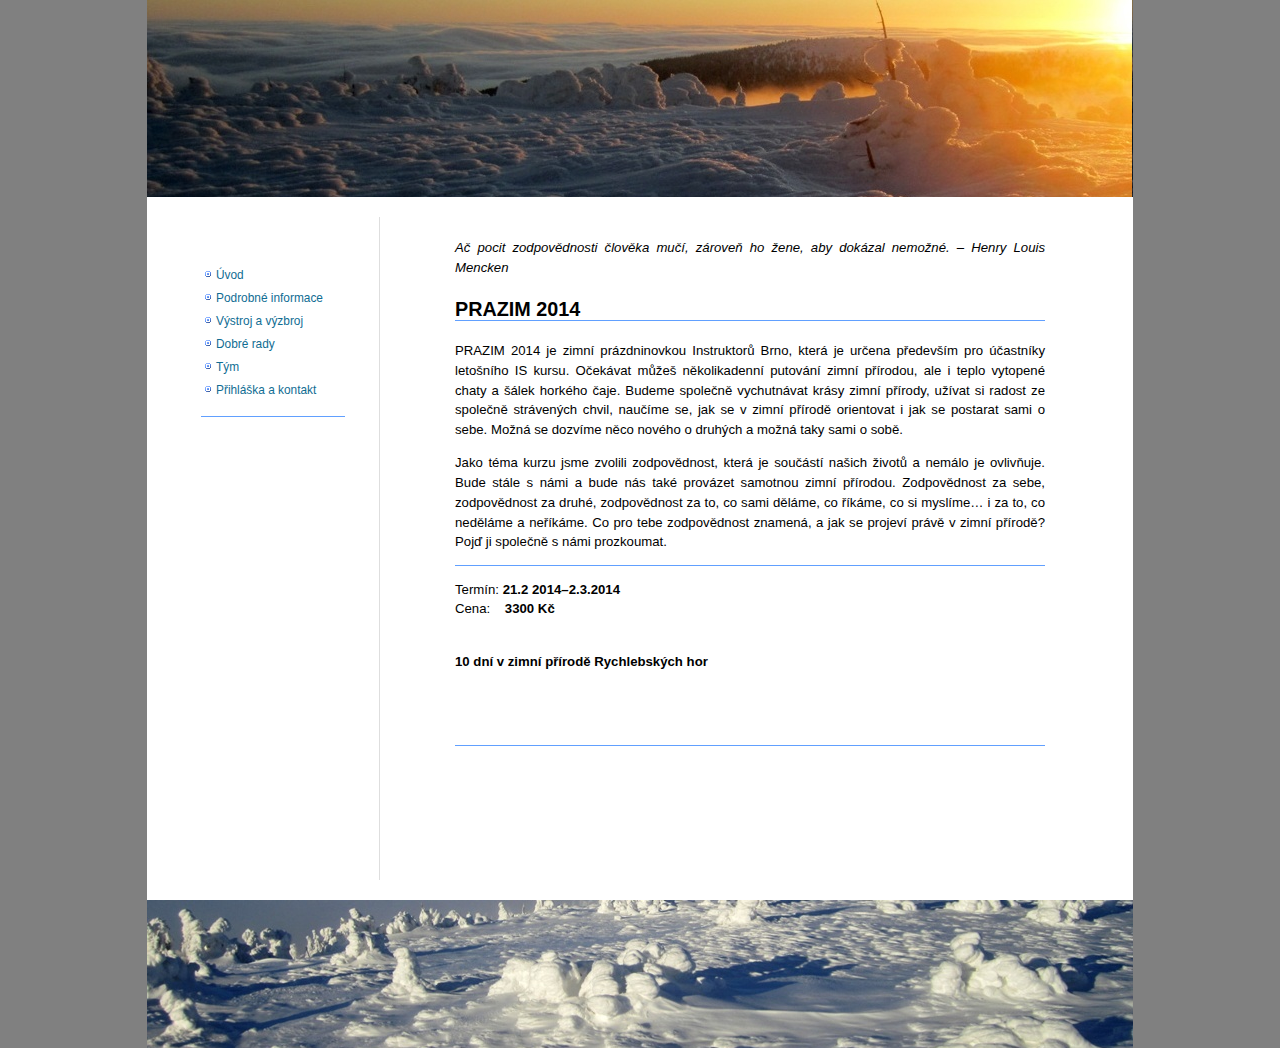
<file: index.html>
<!DOCTYPE html PUBLIC "-//W3C//DTD XHTML 1.0 Transitional//EN"
 "http://www.w3.org/TR/xhtml1/DTD/xhtml1-transitional.dtd">
<html xmlns="http://www.w3.org/1999/xhtml" xml:lang="cs"
 lang="cs" dir="ltr">

<!-- Mirrored from zimni13.instruktori.cz/ by HTTrack Website Copier/3.x [XR&CO'2014], Sat, 09 Mar 2019 13:25:38 GMT -->
<!-- Added by HTTrack --><meta http-equiv="content-type" content="text/html;charset=utf-8" /><!-- /Added by HTTrack -->
<head>
  <meta http-equiv="Content-Type" content="text/html; charset=utf-8" />
  <title>
    PRAZIM 2014 · PRAZIM  </title>

  <link rel="start" href="index.html" />
<link rel="stylesheet" media="all" type="text/css" href="lib/exe/cssd2dd.css?s=all&amp;t=gotak" />
<link rel="stylesheet" media="screen" type="text/css" href="lib/exe/css3f95.css?t=gotak" />
<meta name="robots" content="index,follow" />
<meta name="date" content="2013-12-24T13:26:06+0100" />
<meta name="keywords" content="start" />

  <link rel="shortcut icon" href="lib/tpl/gotak/images/favicon.ico" />

  </head>

<body>
<div class="dokuwiki" id="minima__wide_left">
  
  <div class="header" style="background:url(_media/bannery_ban_start_h.jpg)">
    <div class="logo"> 
    
          </div>
  </div>

  
  <div class="main">
  
      
        
    
        
      
    <div class="page">
        
      <!-- wikipage start -->
      
<p>
<br/>

<em>Ač pocit zodpovědnosti člověka mučí, zároveň ho žene, aby dokázal nemožné. 
– Henry Louis Mencken</em> 
<br/>


</p>

<h1><a name="prazim_2014" id="prazim_2014">PRAZIM 2014</a></h1>
<div class="level1">

<p>
PRAZIM 2014 je zimní prázdninovkou Instruktorů Brno, která je určena především pro účastníky letošního IS kursu. Očekávat můžeš několikadenní putování zimní přírodou, ale i teplo vytopené chaty a šálek horkého čaje. Budeme společně vychutnávat krásy zimní přírody, užívat si radost ze společně strávených chvil, naučíme se, jak se v zimní přírodě orientovat i jak se postarat sami o sebe. Možná se dozvíme něco nového o druhých a možná taky sami o sobě. 
</p>

<p>

Jako téma kurzu jsme zvolili zodpovědnost, která je součástí našich životů a nemálo je ovlivňuje. Bude stále s námi a bude nás také provázet samotnou zimní přírodou. Zodpovědnost za sebe, zodpovědnost za druhé, zodpovědnost za to, co sami děláme, co říkáme, co si myslíme… i za to, co neděláme a neříkáme. Co pro tebe zodpovědnost znamená, a jak se projeví právě v zimní přírodě? Pojď ji společně s námi prozkoumat. 
<br/>

</p>
<hr />

<p>

Termín: <strong>21.2 2014–2.3.2014</strong> <br/>

Cena:    <strong> 3300 Kč </strong> <br/>
 
<br/>

</p>

<p>
<strong>10 dní v zimní přírodě  Rychlebských hor</strong>
<br/>

<br/>

<br/>

<br/>

</p>
<hr />

<p>

<br/>

<br/>

</p>

</div>

      <!-- wikipage stop -->
      
            
        
          </div><!-- page -->
    
    <div class="sidebar">
      
<p>
<br/>

</p>
<ul>
<li class="level1"><div class="li"> <a href="start.html" class="wikilink1" title="start">Úvod</a></div>
</li>
<li class="level1"><div class="li"> <a href="info.html" class="wikilink1" title="info">Podrobné informace</a></div>
</li>
<li class="level1"><div class="li"> <a href="kurs.html" class="wikilink1" title="kurs">Výstroj a výzbroj</a></div>
</li>
<li class="level1"><div class="li"> <a href="prakticke_rady.html" class="wikilink1" title="prakticke_rady">Dobré rady</a> </div>
</li>
<li class="level1"><div class="li"> <a href="tym.html" class="wikilink1" title="tym">Tým</a></div>
</li>
<li class="level1"><div class="li"> <a href="prihlaska.html" class="wikilink1" title="prihlaska">Přihláška a kontakt</a></div>
</li>
</ul>
      <hr />
            <div class="centeralign"></div>
          </div><!-- sidebar -->
  
  </div><!-- main -->

    
  <div class="footer"  style="background:url(_media/bannery_ban_start_f.jpg) no-repeat top;">
  </div><!-- footer -->

</div>


<!--

<rdf:RDF xmlns="http://web.resource.org/cc/"
    xmlns:dc="http://purl.org/dc/elements/1.1/"
    xmlns:rdf="http://www.w3.org/1999/02/22-rdf-syntax-ns#">
<Work rdf:about="">
   <dc:type rdf:resource="http://purl.org/dc/dcmitype/Text" />
   <license rdf:resource="http://creativecommons.org/licenses/by-nc-sa/2.0/" />
</Work>

<License rdf:about="http://creativecommons.org/licenses/by-nc-sa/2.0/">
   <permits rdf:resource="http://web.resource.org/cc/Reproduction" />
   <permits rdf:resource="http://web.resource.org/cc/Distribution" />
   <requires rdf:resource="http://web.resource.org/cc/Notice" />
   <requires rdf:resource="http://web.resource.org/cc/Attribution" />
   <prohibits rdf:resource="http://web.resource.org/cc/CommercialUse" />
   <permits rdf:resource="http://web.resource.org/cc/DerivativeWorks" />
   <requires rdf:resource="http://web.resource.org/cc/ShareAlike" />
</License>

</rdf:RDF>

-->



<div id="no"><img src="lib/exe/indexeracaf.gif?id=start&amp;1552137914" width="1" height="1" alt=""  /></div>
</body>

<!-- Mirrored from zimni13.instruktori.cz/ by HTTrack Website Copier/3.x [XR&CO'2014], Sat, 09 Mar 2019 13:25:39 GMT -->
</html>
</file>
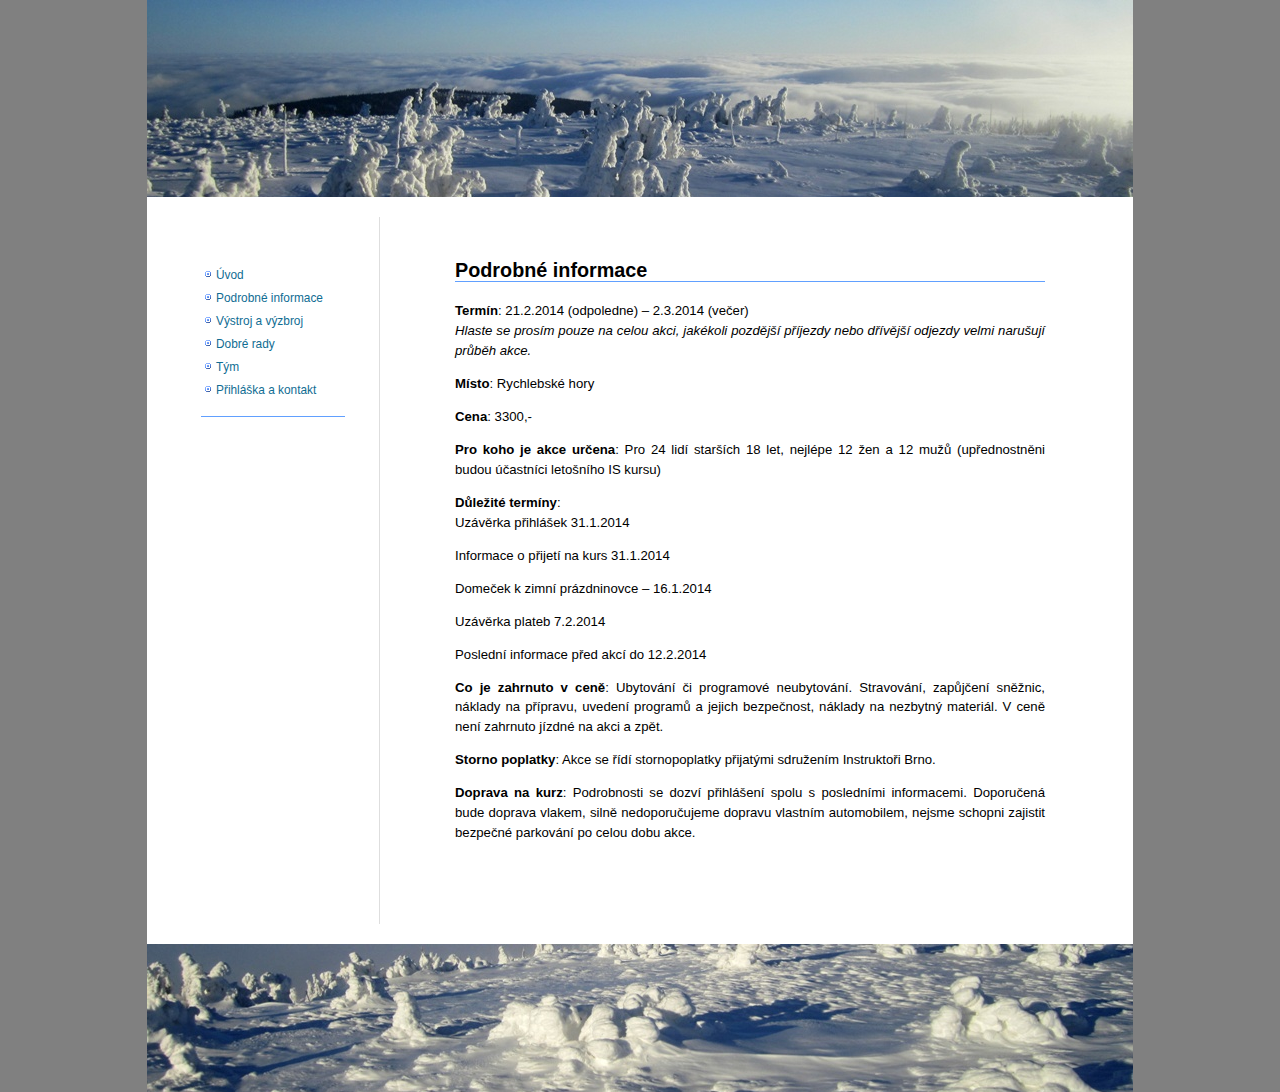
<file: info.html>
<!DOCTYPE html PUBLIC "-//W3C//DTD XHTML 1.0 Transitional//EN"
 "http://www.w3.org/TR/xhtml1/DTD/xhtml1-transitional.dtd">
<html xmlns="http://www.w3.org/1999/xhtml" xml:lang="cs"
 lang="cs" dir="ltr">

<!-- Mirrored from zimni13.instruktori.cz/info by HTTrack Website Copier/3.x [XR&CO'2014], Sat, 09 Mar 2019 13:25:40 GMT -->
<!-- Added by HTTrack --><meta http-equiv="content-type" content="text/html;charset=utf-8" /><!-- /Added by HTTrack -->
<head>
  <meta http-equiv="Content-Type" content="text/html; charset=utf-8" />
  <title>
    Podrobné informace · PRAZIM  </title>

  <link rel="start" href="index.html" />
<link rel="stylesheet" media="all" type="text/css" href="lib/exe/cssd2dd.css?s=all&amp;t=gotak" />
<link rel="stylesheet" media="screen" type="text/css" href="lib/exe/css3f95.css?t=gotak" />
<meta name="robots" content="index,follow" />
<meta name="date" content="2014-02-03T10:42:51+0100" />
<meta name="keywords" content="info" />

  <link rel="shortcut icon" href="lib/tpl/gotak/images/favicon.ico" />

  </head>

<body>
<div class="dokuwiki" id="minima__wide_left">
  
  <div class="header" style="background:url(_media/bannery_ban_info_h.jpg)">
    <div class="logo"> 
    
          </div>
  </div>

  
  <div class="main">
  
      
        
    
        
      
    <div class="page">
        
      <!-- wikipage start -->
      
<p>
  
<br/>


</p>

<h1><a name="podrobne_informace" id="podrobne_informace">Podrobné informace</a></h1>
<div class="level1">

<p>

<strong>Termín</strong>: 21.2.2014 (odpoledne) – 2.3.2014 (večer)<br/>
  
<em>Hlaste se prosím pouze na celou akci, jakékoli pozdější příjezdy nebo dřívější odjezdy velmi narušují průběh akce.</em> 
</p>

<p>

<strong>Místo</strong>: Rychlebské hory
</p>

<p>

<strong>Cena</strong>: 3300,-
</p>

<p>
<strong>Pro koho je akce určena</strong>: Pro 24 lidí starších 18 let, nejlépe 12 žen a 12 mužů (upřednostněni budou účastníci letošního IS kursu)
</p>

<p>

<strong>Důležité termíny</strong>: <br/>
 
Uzávěrka přihlášek 31.1.2014  
</p>

<p>
Informace o přijetí na kurs 31.1.2014 
</p>

<p>

Domeček k zimní prázdninovce – 16.1.2014  
</p>

<p>

Uzávěrka plateb   7.2.2014
</p>

<p>

Poslední informace před akcí do 12.2.2014
</p>

<p>

<strong>Co je zahrnuto v ceně</strong>:
Ubytování či programové neubytování. Stravování, zapůjčení sněžnic, náklady na přípravu, uvedení programů a jejich bezpečnost, náklady na nezbytný materiál. V ceně není zahrnuto jízdné na akci a zpět.
</p>

<p>

<strong>Storno poplatky</strong>:
Akce se řídí stornopoplatky přijatými sdružením Instruktoři Brno.
</p>

<p>

<strong>Doprava na kurz</strong>:
Podrobnosti se dozví přihlášení spolu s posledními informacemi. Doporučená bude doprava vlakem, silně nedoporučujeme dopravu vlastním automobilem, nejsme schopni zajistit bezpečné parkování po celou dobu akce. 
</p>

</div>

      <!-- wikipage stop -->
      
            
        
          </div><!-- page -->
    
    <div class="sidebar">
      
<p>
<br/>

</p>
<ul>
<li class="level1"><div class="li"> <a href="start.html" class="wikilink1" title="start">Úvod</a></div>
</li>
<li class="level1"><div class="li"> <a href="info.html" class="wikilink1" title="info">Podrobné informace</a></div>
</li>
<li class="level1"><div class="li"> <a href="kurs.html" class="wikilink1" title="kurs">Výstroj a výzbroj</a></div>
</li>
<li class="level1"><div class="li"> <a href="prakticke_rady.html" class="wikilink1" title="prakticke_rady">Dobré rady</a> </div>
</li>
<li class="level1"><div class="li"> <a href="tym.html" class="wikilink1" title="tym">Tým</a></div>
</li>
<li class="level1"><div class="li"> <a href="prihlaska.html" class="wikilink1" title="prihlaska">Přihláška a kontakt</a></div>
</li>
</ul>
      <hr />
            <div class="centeralign"></div>
          </div><!-- sidebar -->
  
  </div><!-- main -->

    
  <div class="footer"  style="background:url(_media/bannery_ban_info_f.jpg) no-repeat top;">
  </div><!-- footer -->

</div>


<!--

<rdf:RDF xmlns="http://web.resource.org/cc/"
    xmlns:dc="http://purl.org/dc/elements/1.1/"
    xmlns:rdf="http://www.w3.org/1999/02/22-rdf-syntax-ns#">
<Work rdf:about="">
   <dc:type rdf:resource="http://purl.org/dc/dcmitype/Text" />
   <license rdf:resource="http://creativecommons.org/licenses/by-nc-sa/2.0/" />
</Work>

<License rdf:about="http://creativecommons.org/licenses/by-nc-sa/2.0/">
   <permits rdf:resource="http://web.resource.org/cc/Reproduction" />
   <permits rdf:resource="http://web.resource.org/cc/Distribution" />
   <requires rdf:resource="http://web.resource.org/cc/Notice" />
   <requires rdf:resource="http://web.resource.org/cc/Attribution" />
   <prohibits rdf:resource="http://web.resource.org/cc/CommercialUse" />
   <permits rdf:resource="http://web.resource.org/cc/DerivativeWorks" />
   <requires rdf:resource="http://web.resource.org/cc/ShareAlike" />
</License>

</rdf:RDF>

-->



<div id="no"><img src="lib/exe/indexer3c3d.gif?id=info&amp;1552137914" width="1" height="1" alt=""  /></div>
</body>

<!-- Mirrored from zimni13.instruktori.cz/info by HTTrack Website Copier/3.x [XR&CO'2014], Sat, 09 Mar 2019 13:25:40 GMT -->
</html>
</file>
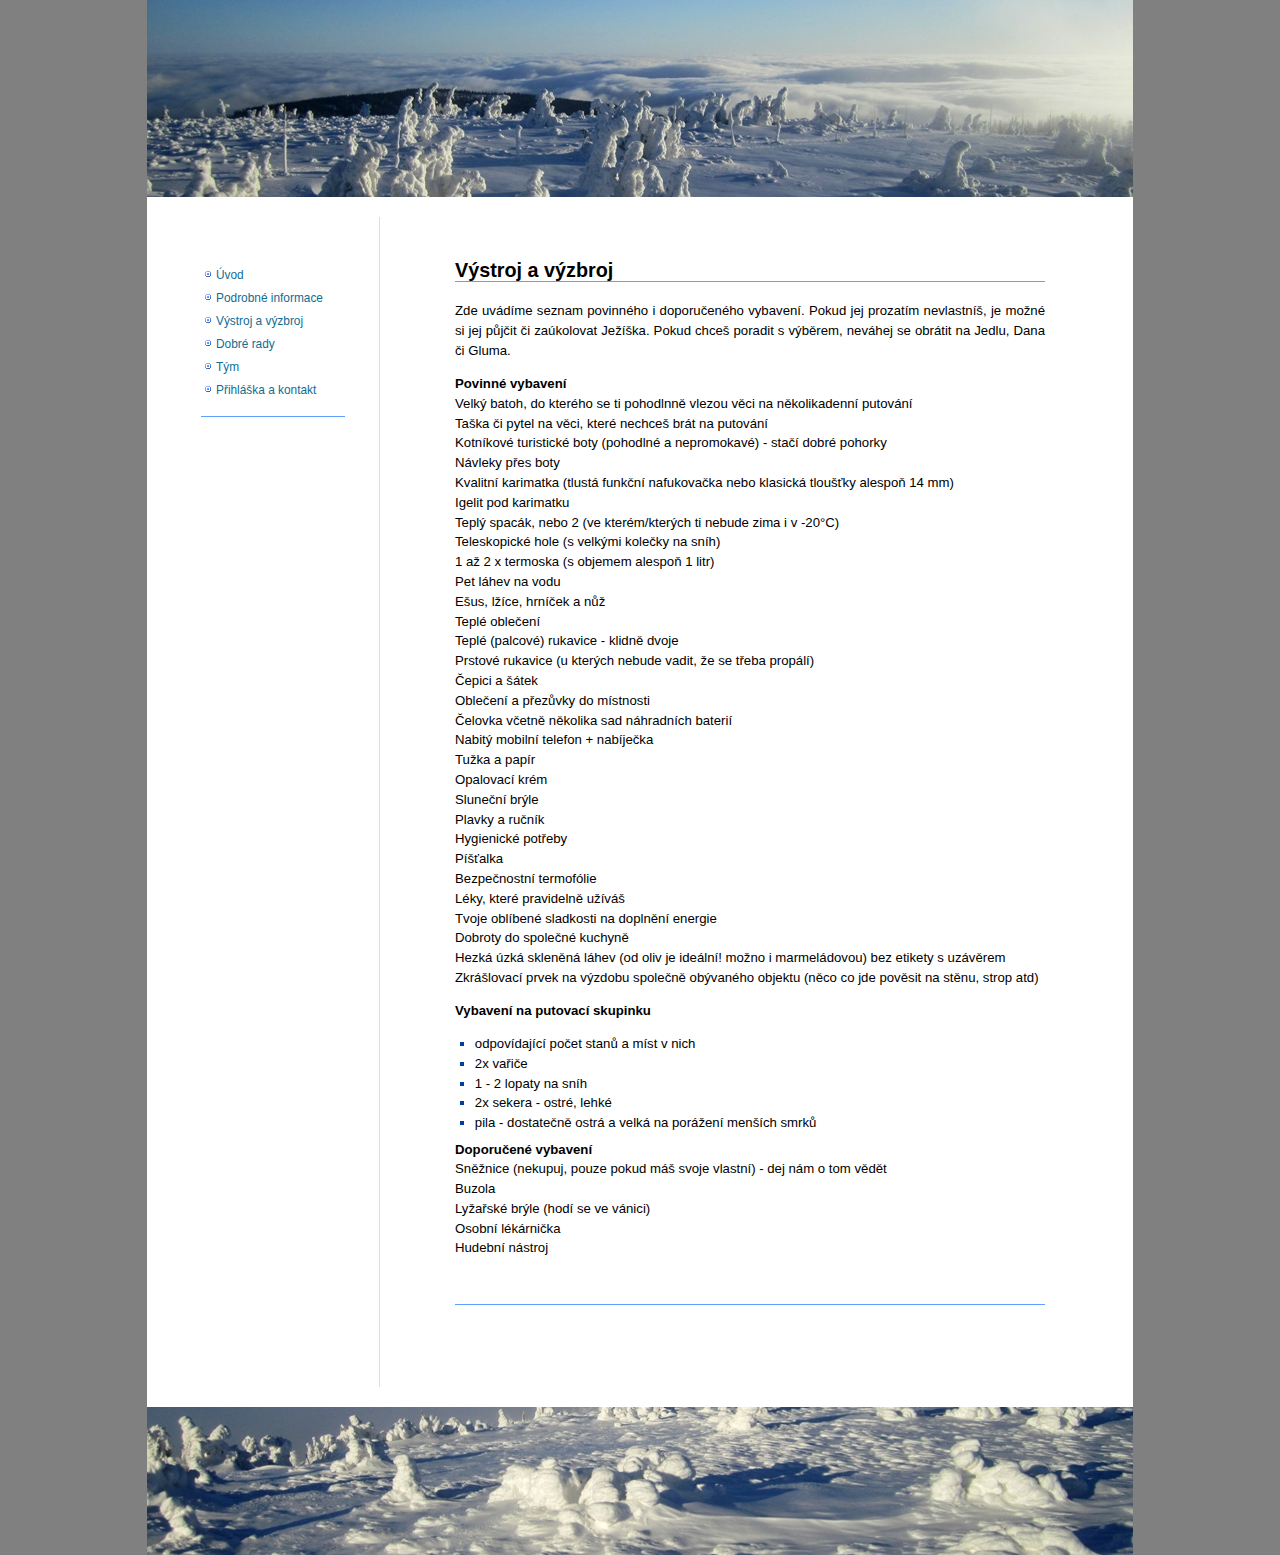
<file: kurs.html>
<!DOCTYPE html PUBLIC "-//W3C//DTD XHTML 1.0 Transitional//EN"
 "http://www.w3.org/TR/xhtml1/DTD/xhtml1-transitional.dtd">
<html xmlns="http://www.w3.org/1999/xhtml" xml:lang="cs"
 lang="cs" dir="ltr">

<!-- Mirrored from zimni13.instruktori.cz/kurs by HTTrack Website Copier/3.x [XR&CO'2014], Sat, 09 Mar 2019 13:25:40 GMT -->
<!-- Added by HTTrack --><meta http-equiv="content-type" content="text/html;charset=utf-8" /><!-- /Added by HTTrack -->
<head>
  <meta http-equiv="Content-Type" content="text/html; charset=utf-8" />
  <title>
    Výstroj a výzbroj · PRAZIM  </title>

  <link rel="start" href="index.html" />
<link rel="stylesheet" media="all" type="text/css" href="lib/exe/cssd2dd.css?s=all&amp;t=gotak" />
<link rel="stylesheet" media="screen" type="text/css" href="lib/exe/css3f95.css?t=gotak" />
<meta name="robots" content="index,follow" />
<meta name="date" content="2014-02-13T12:23:40+0100" />
<meta name="keywords" content="kurs" />

  <link rel="shortcut icon" href="lib/tpl/gotak/images/favicon.ico" />

  </head>

<body>
<div class="dokuwiki" id="minima__wide_left">
  
  <div class="header" style="background:url(_media/bannery_ban_kurs_h.jpg)">
    <div class="logo"> 
    
          </div>
  </div>

  
  <div class="main">
  
      
        
    
        
      
    <div class="page">
        
      <!-- wikipage start -->
      
<p>
  
<br/>


</p>

<h1><a name="vystroj_a_vyzbroj" id="vystroj_a_vyzbroj">Výstroj a výzbroj</a></h1>
<div class="level1">

<p>

Zde uvádíme seznam povinného i doporučeného vybavení. Pokud jej prozatím nevlastníš, je možné si jej půjčit či zaúkolovat Ježíška. Pokud chceš poradit s výběrem, neváhej se obrátit na Jedlu, Dana či Gluma. 
</p>

<p>

<strong>Povinné vybavení</strong><br/>

Velký batoh, do kterého se ti pohodlnně vlezou věci na několikadenní putování<br/>

Taška či pytel na věci, které nechceš brát na putování<br/>

Kotníkové turistické boty (pohodlné a nepromokavé) - stačí dobré pohorky<br/>

Návleky přes boty<br/>

Kvalitní karimatka (tlustá funkční nafukovačka nebo klasická tloušťky alespoň 14 mm)<br/>

Igelit pod karimatku <br/>
           
Teplý spacák, nebo 2 (ve kterém/kterých ti nebude zima i v -20°C)<br/>

Teleskopické hole (s velkými kolečky na sníh)<br/>
            
1 až 2 x termoska (s objemem alespoň 1 litr)<br/>

Pet láhev na vodu<br/>

Ešus, lžíce, hrníček a nůž<br/>
    
Teplé oblečení <br/>

Teplé (palcové) rukavice - klidně dvoje<br/>

Prstové rukavice (u kterých nebude vadit, že se třeba propálí)<br/>

Čepici a šátek<br/>

Oblečení a přezůvky do místnosti<br/>

Čelovka včetně několika sad náhradních baterií<br/>

Nabitý mobilní telefon + nabíječka<br/>

Tužka a papír<br/>

Opalovací krém<br/>

Sluneční brýle <br/>

Plavky a ručník<br/>

Hygienické potřeby<br/>

Píšťalka<br/>

Bezpečnostní termofólie<br/>

Léky, které pravidelně užíváš<br/>

Tvoje oblíbené sladkosti na doplnění energie<br/>

Dobroty do společné kuchyně<br/>

Hezká úzká skleněná láhev (od oliv je ideální! možno i marmeládovou) bez etikety s uzávěrem<br/>

Zkrášlovací prvek na výzdobu společně obývaného objektu (něco co jde pověsit na stěnu, strop atd)<br/>

</p>

<p>
<strong>Vybavení na putovací skupinku</strong>

</p>
<ul>
<li class="level1"><div class="li"> odpovídající počet stanů a míst v nich</div>
</li>
<li class="level1"><div class="li"> 2x vařiče </div>
</li>
<li class="level1"><div class="li"> 1 - 2 lopaty na sníh</div>
</li>
<li class="level1"><div class="li"> 2x sekera - ostré, lehké</div>
</li>
<li class="level1"><div class="li"> pila - dostatečně ostrá a velká na porážení menších smrků</div>
</li>
</ul>

<p>

<strong>Doporučené vybavení</strong><br/>

Sněžnice (nekupuj, pouze pokud máš svoje vlastní) - dej nám o tom vědět<br/>

Buzola<br/>

Lyžařské brýle (hodí se ve vánici)<br/>
 
Osobní lékárnička<br/>

Hudební nástroj<br/>

</p>

<p>
<br/>


</p>
<hr />

</div>

      <!-- wikipage stop -->
      
            
        
          </div><!-- page -->
    
    <div class="sidebar">
      
<p>
<br/>

</p>
<ul>
<li class="level1"><div class="li"> <a href="start.html" class="wikilink1" title="start">Úvod</a></div>
</li>
<li class="level1"><div class="li"> <a href="info.html" class="wikilink1" title="info">Podrobné informace</a></div>
</li>
<li class="level1"><div class="li"> <a href="kurs.html" class="wikilink1" title="kurs">Výstroj a výzbroj</a></div>
</li>
<li class="level1"><div class="li"> <a href="prakticke_rady.html" class="wikilink1" title="prakticke_rady">Dobré rady</a> </div>
</li>
<li class="level1"><div class="li"> <a href="tym.html" class="wikilink1" title="tym">Tým</a></div>
</li>
<li class="level1"><div class="li"> <a href="prihlaska.html" class="wikilink1" title="prihlaska">Přihláška a kontakt</a></div>
</li>
</ul>
      <hr />
            <div class="centeralign"></div>
          </div><!-- sidebar -->
  
  </div><!-- main -->

    
  <div class="footer"  style="background:url(_media/bannery_ban_kurs_f.jpg) no-repeat top;">
  </div><!-- footer -->

</div>


<!--

<rdf:RDF xmlns="http://web.resource.org/cc/"
    xmlns:dc="http://purl.org/dc/elements/1.1/"
    xmlns:rdf="http://www.w3.org/1999/02/22-rdf-syntax-ns#">
<Work rdf:about="">
   <dc:type rdf:resource="http://purl.org/dc/dcmitype/Text" />
   <license rdf:resource="http://creativecommons.org/licenses/by-nc-sa/2.0/" />
</Work>

<License rdf:about="http://creativecommons.org/licenses/by-nc-sa/2.0/">
   <permits rdf:resource="http://web.resource.org/cc/Reproduction" />
   <permits rdf:resource="http://web.resource.org/cc/Distribution" />
   <requires rdf:resource="http://web.resource.org/cc/Notice" />
   <requires rdf:resource="http://web.resource.org/cc/Attribution" />
   <prohibits rdf:resource="http://web.resource.org/cc/CommercialUse" />
   <permits rdf:resource="http://web.resource.org/cc/DerivativeWorks" />
   <requires rdf:resource="http://web.resource.org/cc/ShareAlike" />
</License>

</rdf:RDF>

-->



<div id="no"><img src="lib/exe/indexer3cb5.gif?id=kurs&amp;1552137914" width="1" height="1" alt=""  /></div>
</body>

<!-- Mirrored from zimni13.instruktori.cz/kurs by HTTrack Website Copier/3.x [XR&CO'2014], Sat, 09 Mar 2019 13:25:41 GMT -->
</html>
</file>
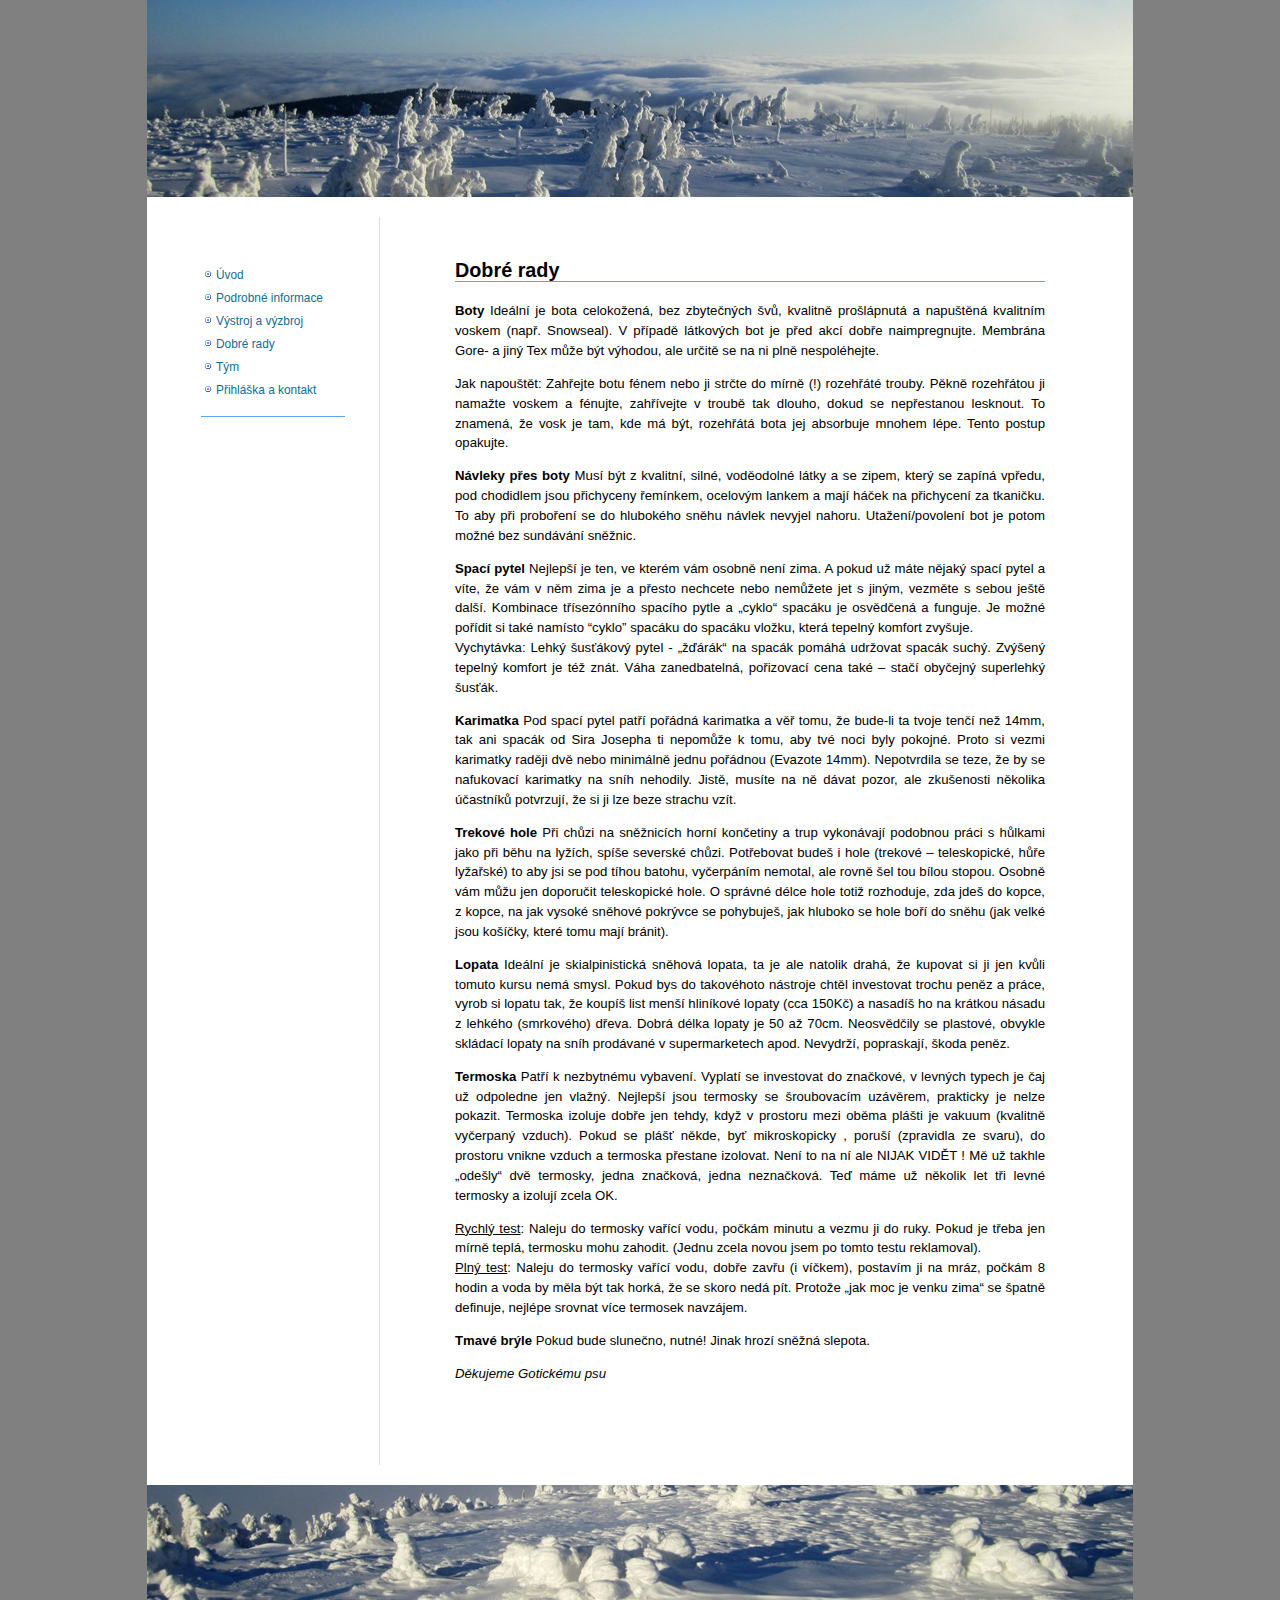
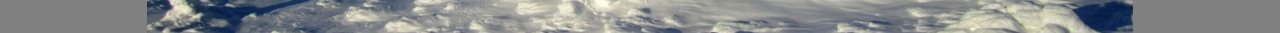
<file: prakticke_rady.html>
<!DOCTYPE html PUBLIC "-//W3C//DTD XHTML 1.0 Transitional//EN"
 "http://www.w3.org/TR/xhtml1/DTD/xhtml1-transitional.dtd">
<html xmlns="http://www.w3.org/1999/xhtml" xml:lang="cs"
 lang="cs" dir="ltr">

<!-- Mirrored from zimni13.instruktori.cz/prakticke_rady by HTTrack Website Copier/3.x [XR&CO'2014], Sat, 09 Mar 2019 13:25:41 GMT -->
<!-- Added by HTTrack --><meta http-equiv="content-type" content="text/html;charset=utf-8" /><!-- /Added by HTTrack -->
<head>
  <meta http-equiv="Content-Type" content="text/html; charset=utf-8" />
  <title>
    Dobré rady · PRAZIM  </title>

  <link rel="start" href="index.html" />
<link rel="stylesheet" media="all" type="text/css" href="lib/exe/cssd2dd.css?s=all&amp;t=gotak" />
<link rel="stylesheet" media="screen" type="text/css" href="lib/exe/css3f95.css?t=gotak" />
<meta name="robots" content="index,follow" />
<meta name="date" content="2013-12-16T10:22:27+0100" />
<meta name="keywords" content="prakticke_rady" />

  <link rel="shortcut icon" href="lib/tpl/gotak/images/favicon.ico" />

  </head>

<body>
<div class="dokuwiki" id="minima__wide_left">
  
  <div class="header" style="background:url(_media/bannery_ban_prakticke_rady_h.jpg)">
    <div class="logo"> 
    
          </div>
  </div>

  
  <div class="main">
  
      
        
    
        
      
    <div class="page">
        
      <!-- wikipage start -->
      
<p>
  

</p>

<h1><a name="dobre_rady" id="dobre_rady">Dobré rady</a></h1>
<div class="level1">

<p>

<strong>Boty</strong>
Ideální je bota celokožená, bez zbytečných švů, kvalitně prošlápnutá a napuštěná kvalitním voskem (např. Snowseal). V případě látkových bot je před akcí dobře naimpregnujte. Membrána Gore- a jiný Tex může být výhodou, ale určitě se na ni plně nespoléhejte. <br/>

</p>

<p>
Jak napouštět: Zahřejte botu fénem nebo ji strčte do mírně (!) rozehřáté trouby. Pěkně rozehřátou ji namažte voskem a fénujte, zahřívejte v troubě tak dlouho, dokud se nepřestanou lesknout. To znamená, že vosk je tam, kde má být, rozehřátá bota jej absorbuje mnohem lépe. Tento postup opakujte.<br/>

</p>

<p>
 
<strong>Návleky přes boty</strong>
Musí být z kvalitní, silné, voděodolné látky a se zipem, který se zapíná vpředu, pod chodidlem jsou přichyceny řemínkem, ocelovým lankem a mají háček na přichycení za tkaničku. To aby při proboření se do hlubokého sněhu návlek nevyjel nahoru. Utažení/povolení bot je potom možné bez sundávání sněžnic. 
<br/>

</p>

<p>
<strong>Spací pytel</strong>
Nejlepší je ten, ve kterém vám osobně není zima. A pokud už máte nějaký spací pytel a víte, že vám v něm zima je a přesto nechcete nebo nemůžete jet s jiným, vezměte s sebou ještě další. Kombinace třísezónního spacího pytle a „cyklo“ spacáku je osvědčená a funguje. Je možné pořídit si také namísto “cyklo” spacáku do spacáku vložku, která tepelný komfort zvyšuje.<br/>

Vychytávka: Lehký šusťákový pytel - „žďárák“ na spacák pomáhá udržovat spacák suchý. Zvýšený tepelný komfort je též znát. Váha zanedbatelná, pořizovací cena také – stačí obyčejný superlehký šusťák.
<br/>

</p>

<p>

<strong>Karimatka</strong>
Pod spací pytel patří pořádná karimatka a věř tomu, že bude-li ta tvoje tenčí než 14mm, tak ani spacák od Sira Josepha ti nepomůže k tomu, aby tvé noci byly pokojné. Proto si vezmi karimatky raději dvě nebo minimálně jednu pořádnou (Evazote 14mm). Nepotvrdila se teze, že by se nafukovací karimatky na sníh nehodily. Jistě, musíte na ně dávat pozor, ale zkušenosti několika účastníků potvrzují, že si ji lze beze strachu vzít.<br/>

</p>

<p>

<strong>Trekové hole</strong>
Při chůzi na sněžnicích horní končetiny a trup vykonávají podobnou práci s hůlkami jako při běhu na lyžích, spíše severské chůzi. Potřebovat budeš i hole (trekové – teleskopické, hůře lyžařské) to aby jsi se pod tíhou batohu, vyčerpáním nemotal, ale rovně šel tou bílou stopou. Osobně vám můžu jen doporučit teleskopické hole. O správné délce hole totiž rozhoduje, zda jdeš do kopce, z kopce, na jak vysoké sněhové pokrývce se pohybuješ, jak hluboko se hole boří do sněhu (jak velké jsou košíčky, které tomu mají bránit).
<br/>

</p>

<p>
<strong>Lopata</strong>
Ideální je skialpinistická sněhová lopata, ta je ale natolik drahá, že kupovat si ji jen kvůli tomuto kursu nemá smysl. Pokud bys do takovéhoto nástroje chtěl investovat trochu peněz a práce, vyrob si lopatu tak, že koupíš list menší hliníkové lopaty (cca 150Kč) a nasadíš ho na krátkou násadu z lehkého (smrkového) dřeva. Dobrá délka lopaty je 50 až 70cm. Neosvědčily se plastové, obvykle skládací lopaty na sníh prodávané v supermarketech apod. Nevydrží, popraskají, škoda peněz.
<br/>

</p>

<p>
<strong>Termoska</strong>
Patří k nezbytnému vybavení. Vyplatí se investovat do značkové, v levných typech je čaj už odpoledne jen vlažný. Nejlepší jsou termosky se šroubovacím uzávěrem, prakticky je nelze pokazit. Termoska izoluje dobře jen tehdy, když v prostoru mezi oběma plášti je vakuum (kvalitně vyčerpaný vzduch). Pokud se plášť někde, byť mikroskopicky , poruší (zpravidla ze svaru), do prostoru vnikne vzduch a termoska přestane izolovat. Není to na ní ale NIJAK VIDĚT ! Mě už takhle „odešly“ dvě termosky, jedna značková, jedna neznačková. Teď máme už několik let tři levné termosky a izolují zcela OK.
</p>

<p>
<em class="u">Rychlý test</em>: Naleju do termosky vařící vodu, počkám minutu a vezmu ji do ruky. Pokud je třeba jen mírně teplá, termosku mohu zahodit. (Jednu zcela novou jsem po tomto testu reklamoval).<br/>

<em class="u">Plný test</em>: Naleju do termosky vařící vodu, dobře zavřu (i víčkem), postavím ji na mráz, počkám 8 hodin a voda by měla být tak horká, že se skoro nedá pít. Protože „jak moc je venku zima“ se špatně definuje, nejlépe srovnat více termosek navzájem.
<br/>

</p>

<p>
<strong>Tmavé brýle</strong>
Pokud bude slunečno, nutné! Jinak hrozí sněžná slepota.
</p>

<p>
<em>Děkujeme Gotickému psu </em>
</p>

</div>

      <!-- wikipage stop -->
      
            
        
          </div><!-- page -->
    
    <div class="sidebar">
      
<p>
<br/>

</p>
<ul>
<li class="level1"><div class="li"> <a href="start.html" class="wikilink1" title="start">Úvod</a></div>
</li>
<li class="level1"><div class="li"> <a href="info.html" class="wikilink1" title="info">Podrobné informace</a></div>
</li>
<li class="level1"><div class="li"> <a href="kurs.html" class="wikilink1" title="kurs">Výstroj a výzbroj</a></div>
</li>
<li class="level1"><div class="li"> <a href="prakticke_rady.html" class="wikilink1" title="prakticke_rady">Dobré rady</a> </div>
</li>
<li class="level1"><div class="li"> <a href="tym.html" class="wikilink1" title="tym">Tým</a></div>
</li>
<li class="level1"><div class="li"> <a href="prihlaska.html" class="wikilink1" title="prihlaska">Přihláška a kontakt</a></div>
</li>
</ul>
      <hr />
            <div class="centeralign"></div>
          </div><!-- sidebar -->
  
  </div><!-- main -->

    
  <div class="footer"  style="background:url(_media/bannery_ban_prakticke_rady_f.jpg) no-repeat top;">
  </div><!-- footer -->

</div>


<!--

<rdf:RDF xmlns="http://web.resource.org/cc/"
    xmlns:dc="http://purl.org/dc/elements/1.1/"
    xmlns:rdf="http://www.w3.org/1999/02/22-rdf-syntax-ns#">
<Work rdf:about="">
   <dc:type rdf:resource="http://purl.org/dc/dcmitype/Text" />
   <license rdf:resource="http://creativecommons.org/licenses/by-nc-sa/2.0/" />
</Work>

<License rdf:about="http://creativecommons.org/licenses/by-nc-sa/2.0/">
   <permits rdf:resource="http://web.resource.org/cc/Reproduction" />
   <permits rdf:resource="http://web.resource.org/cc/Distribution" />
   <requires rdf:resource="http://web.resource.org/cc/Notice" />
   <requires rdf:resource="http://web.resource.org/cc/Attribution" />
   <prohibits rdf:resource="http://web.resource.org/cc/CommercialUse" />
   <permits rdf:resource="http://web.resource.org/cc/DerivativeWorks" />
   <requires rdf:resource="http://web.resource.org/cc/ShareAlike" />
</License>

</rdf:RDF>

-->



<div id="no"><img src="lib/exe/indexer7bf1.gif?id=prakticke_rady&amp;1552137915" width="1" height="1" alt=""  /></div>
</body>

<!-- Mirrored from zimni13.instruktori.cz/prakticke_rady by HTTrack Website Copier/3.x [XR&CO'2014], Sat, 09 Mar 2019 13:25:41 GMT -->
</html>
</file>
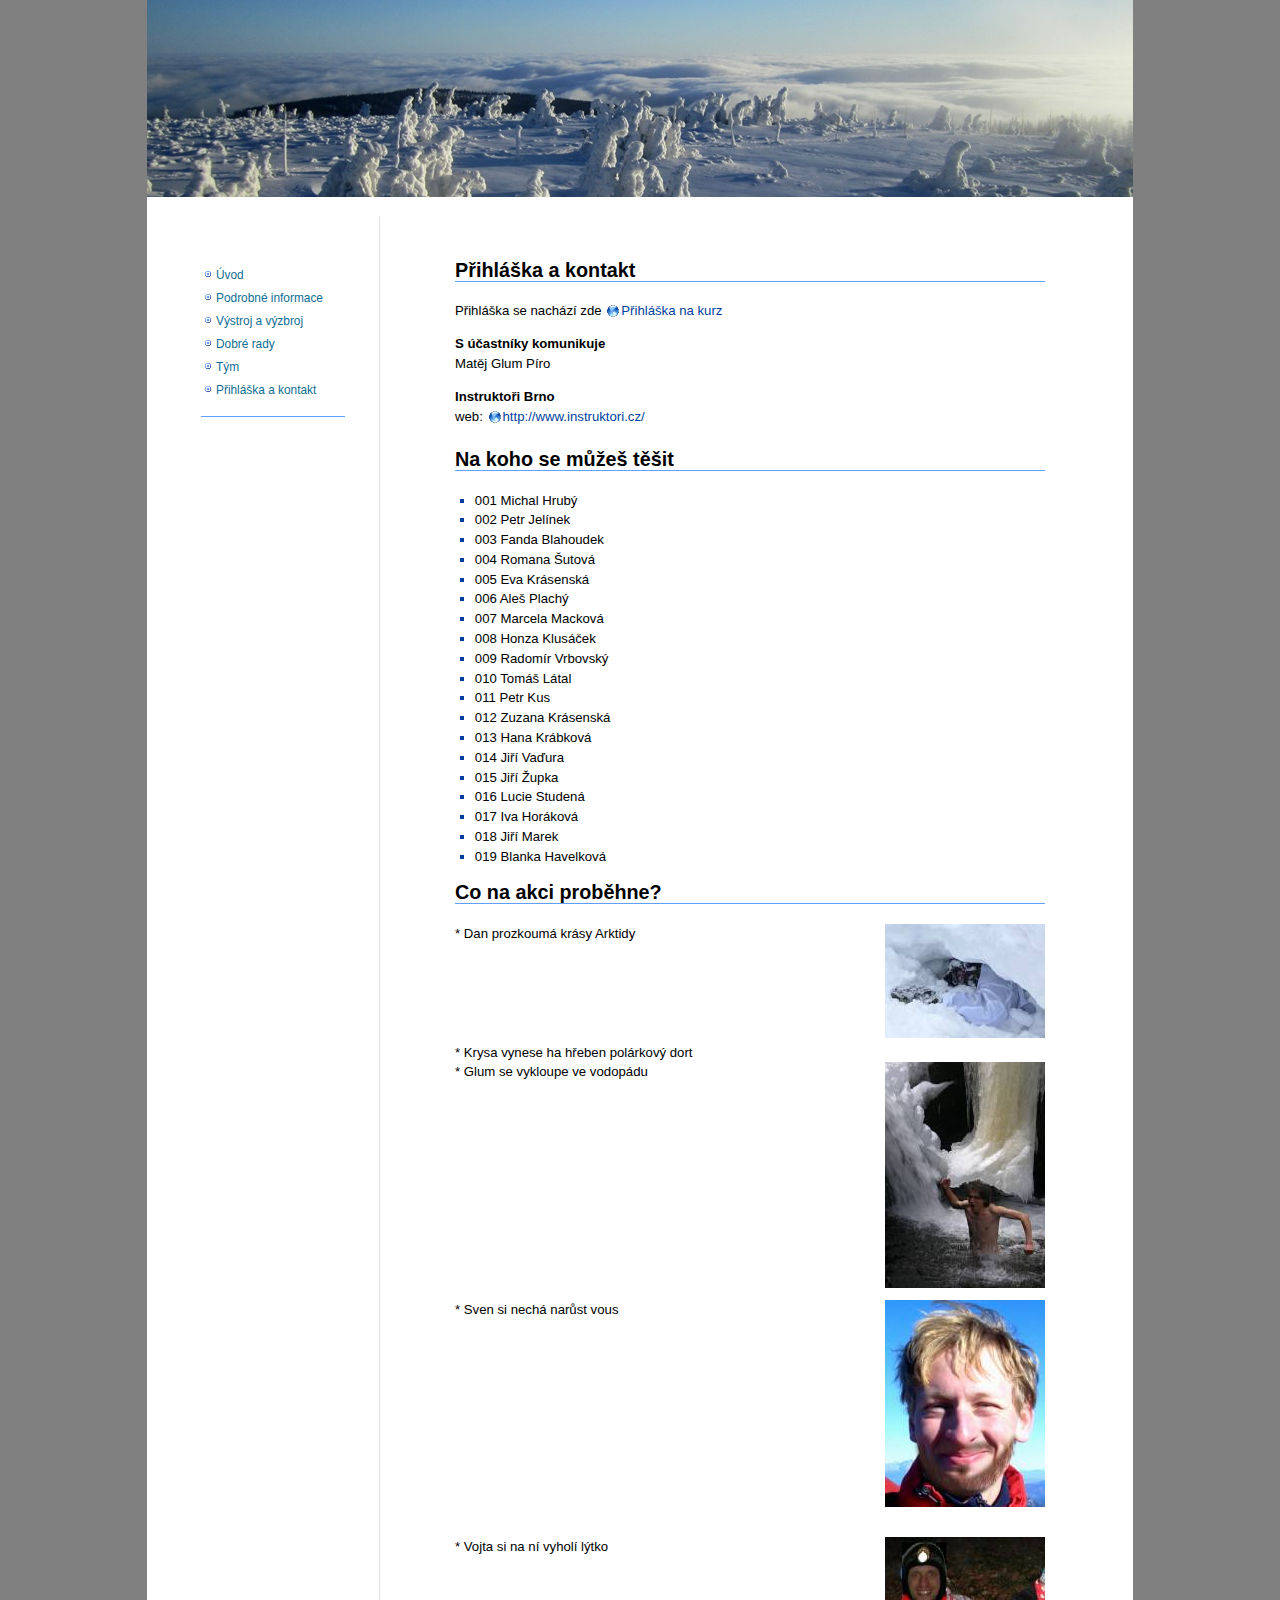
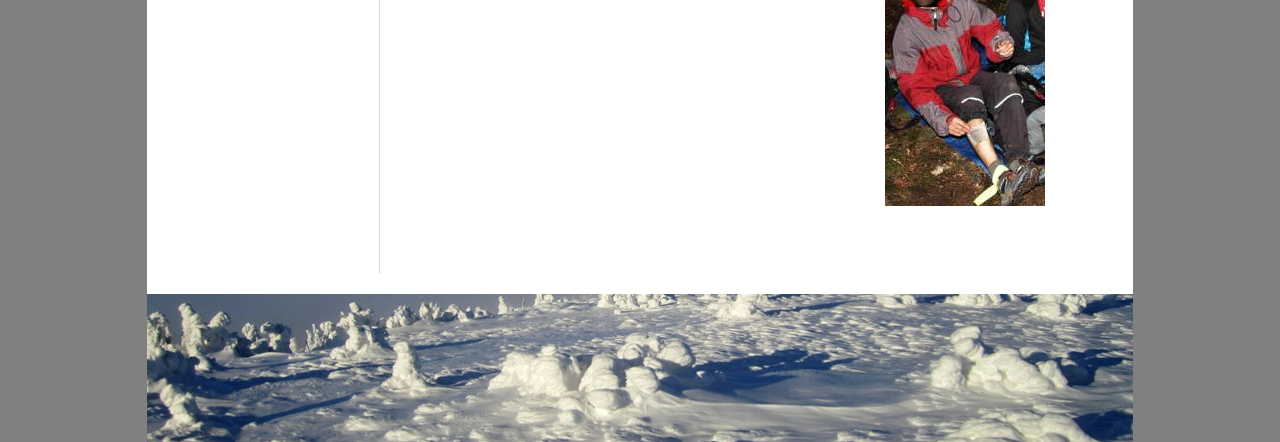
<file: prihlaska.html>
<!DOCTYPE html PUBLIC "-//W3C//DTD XHTML 1.0 Transitional//EN"
 "http://www.w3.org/TR/xhtml1/DTD/xhtml1-transitional.dtd">
<html xmlns="http://www.w3.org/1999/xhtml" xml:lang="cs"
 lang="cs" dir="ltr">

<!-- Mirrored from zimni13.instruktori.cz/prihlaska by HTTrack Website Copier/3.x [XR&CO'2014], Sat, 09 Mar 2019 13:25:42 GMT -->
<!-- Added by HTTrack --><meta http-equiv="content-type" content="text/html;charset=utf-8" /><!-- /Added by HTTrack -->
<head>
  <meta http-equiv="Content-Type" content="text/html; charset=utf-8" />
  <title>
    Přihláška a kontakt · PRAZIM  </title>

  <link rel="start" href="index.html" />
<link rel="stylesheet" media="all" type="text/css" href="lib/exe/cssd2dd.css?s=all&amp;t=gotak" />
<link rel="stylesheet" media="screen" type="text/css" href="lib/exe/css3f95.css?t=gotak" />
<meta name="robots" content="index,follow" />
<meta name="date" content="2014-02-03T10:19:13+0100" />
<meta name="keywords" content="prihlaska" />

  <link rel="shortcut icon" href="lib/tpl/gotak/images/favicon.ico" />

  </head>

<body>
<div class="dokuwiki" id="minima__wide_left">
  
  <div class="header" style="background:url(_media/bannery_ban_prihlaska_h.jpg)">
    <div class="logo"> 
    
          </div>
  </div>

  
  <div class="main">
  
      
        
    
        
      
    <div class="page">
        
      <!-- wikipage start -->
      <!-- TOC START -->
<div class="toc">
<div class="tocheader toctoggle" id="toc__header">Obsah</div>
<div id="toc__inside">

<ul class="toc">
<li class="level1"><div class="li"><span class="li"><a href="#prihlaska_a_kontakt" class="toc">Přihláška a kontakt</a></span></div></li>
<li class="level1"><div class="li"><span class="li"><a href="#na_koho_se_muzes_tesit" class="toc">Na koho se můžeš těšit</a></span></div></li>
<li class="level1"><div class="li"><span class="li"><a href="#co_na_akci_probehne" class="toc">Co na akci proběhne?</a></span></div></li></ul>
</div>
</div>
<!-- TOC END -->

<p>
  

</p>

<h1><a name="prihlaska_a_kontakt" id="prihlaska_a_kontakt">Přihláška a kontakt</a></h1>
<div class="level1">

<p>
Přihláška se nachází zde  
<a href="https://docs.google.com/forms/d/1N8ptaC6fOmN-GUaTpSE7OAP40YSsfiud9xl0VlWoPPA/viewform" class="urlextern" title="https://docs.google.com/forms/d/1N8ptaC6fOmN-GUaTpSE7OAP40YSsfiud9xl0VlWoPPA/viewform"  rel="nofollow">Přihláška na kurz</a>
<br/>
  
</p>

<p>
<strong>S účastníky komunikuje</strong> <br/>
 
Matěj Glum Píro</p>

<p>
<strong>Instruktoři Brno</strong> <br/>

web: <a href="http://www.instruktori.cz/" class="urlextern" title="http://www.instruktori.cz/"  rel="nofollow">http://www.instruktori.cz/</a><br/>

</p>

</div>

<h1><a name="na_koho_se_muzes_tesit" id="na_koho_se_muzes_tesit">Na koho se můžeš těšit</a></h1>
<div class="level1">
<ul>
<li class="level1"><div class="li"> 001 Michal Hrubý</div>
</li>
<li class="level1"><div class="li"> 002 Petr Jelínek</div>
</li>
<li class="level1"><div class="li"> 003 Fanda Blahoudek</div>
</li>
<li class="level1"><div class="li"> 004 Romana Šutová</div>
</li>
<li class="level1"><div class="li"> 005 Eva Krásenská</div>
</li>
<li class="level1"><div class="li"> 006 Aleš Plachý</div>
</li>
<li class="level1"><div class="li"> 007 Marcela Macková</div>
</li>
<li class="level1"><div class="li"> 008 Honza Klusáček</div>
</li>
<li class="level1"><div class="li"> 009 Radomír Vrbovský</div>
</li>
<li class="level1"><div class="li"> 010 Tomáš Látal</div>
</li>
<li class="level1"><div class="li"> 011 Petr Kus</div>
</li>
<li class="level1"><div class="li"> 012 Zuzana Krásenská</div>
</li>
<li class="level1"><div class="li"> 013 Hana Krábková</div>
</li>
<li class="level1"><div class="li"> 014 Jiří Vaďura</div>
</li>
<li class="level1"><div class="li"> 015 Jiří Župka</div>
</li>
<li class="level1"><div class="li"> 016 Lucie Studená</div>
</li>
<li class="level1"><div class="li"> 017 Iva Horáková</div>
</li>
<li class="level1"><div class="li"> 018 Jiří Marek</div>
</li>
<li class="level1"><div class="li"> 019 Blanka Havelková</div>
</li>
</ul>

</div>

<h1><a name="co_na_akci_probehne" id="co_na_akci_probehne">Co na akci proběhne?</a></h1>
<div class="level1">

<p>

 * Dan prozkoumá krásy Arktidy
<a href="_detail/dan31da.html?id=prihlaska&amp;cache=cache" class="media" title="dan.jpg"><img src="_media/dan3e9e.jpg?w=160&amp;h=&amp;cache=cache" class="mediaright" align="right" title="dan.jpg" alt="dan.jpg" width="160" /></a>
<br/>

<br/>

<br/>

<br/>

<br/>

<br/>

 * Krysa vynese ha hřeben polárkový dort<br/>

<a href="_detail/p330009531da.html?id=prihlaska&amp;cache=cache" class="media" title="p3300095.jpg"><img src="_media/p33000953e9e.jpg?w=160&amp;h=&amp;cache=cache" class="mediaright" align="right" alt="" width="160" /></a>
 * Glum se vykloupe ve vodopádu<br/>

<br/>

<br/>

<br/>

<br/>

<br/>

<br/>

<br/>

<br/>

<br/>

<br/>

<br/>

 <a href="_detail/sven_beard31da.html?id=prihlaska&amp;cache=cache" class="media" title="sven_beard.jpg"><img src="_media/sven_beard3e9e.jpg?w=160&amp;h=&amp;cache=cache" class="mediaright" align="right" title="sven_beard.jpg" alt="sven_beard.jpg" width="160" /></a>
 * Sven si nechá narůst vous<br/>

<br/>

<br/>

<br/>

<br/>

<br/>

<br/>

<br/>

<br/>

<br/>

<br/>

<br/>

<img src="_media/lol3e9e.jpg?w=160&amp;h=&amp;cache=cache" class="mediaright" align="right" title="lol.jpg" alt="lol.jpg" width="160" />
 * Vojta si na ní vyholí lýtko<br/>

</p>

</div>

      <!-- wikipage stop -->
      
            
        
          </div><!-- page -->
    
    <div class="sidebar">
      
<p>
<br/>

</p>
<ul>
<li class="level1"><div class="li"> <a href="start.html" class="wikilink1" title="start">Úvod</a></div>
</li>
<li class="level1"><div class="li"> <a href="info.html" class="wikilink1" title="info">Podrobné informace</a></div>
</li>
<li class="level1"><div class="li"> <a href="kurs.html" class="wikilink1" title="kurs">Výstroj a výzbroj</a></div>
</li>
<li class="level1"><div class="li"> <a href="prakticke_rady.html" class="wikilink1" title="prakticke_rady">Dobré rady</a> </div>
</li>
<li class="level1"><div class="li"> <a href="tym.html" class="wikilink1" title="tym">Tým</a></div>
</li>
<li class="level1"><div class="li"> <a href="prihlaska.html" class="wikilink1" title="prihlaska">Přihláška a kontakt</a></div>
</li>
</ul>
      <hr />
            <div class="centeralign"></div>
          </div><!-- sidebar -->
  
  </div><!-- main -->

    
  <div class="footer"  style="background:url(_media/bannery_ban_prihlaska_f.jpg) no-repeat top;">
  </div><!-- footer -->

</div>


<!--

<rdf:RDF xmlns="http://web.resource.org/cc/"
    xmlns:dc="http://purl.org/dc/elements/1.1/"
    xmlns:rdf="http://www.w3.org/1999/02/22-rdf-syntax-ns#">
<Work rdf:about="">
   <dc:type rdf:resource="http://purl.org/dc/dcmitype/Text" />
   <license rdf:resource="http://creativecommons.org/licenses/by-nc-sa/2.0/" />
</Work>

<License rdf:about="http://creativecommons.org/licenses/by-nc-sa/2.0/">
   <permits rdf:resource="http://web.resource.org/cc/Reproduction" />
   <permits rdf:resource="http://web.resource.org/cc/Distribution" />
   <requires rdf:resource="http://web.resource.org/cc/Notice" />
   <requires rdf:resource="http://web.resource.org/cc/Attribution" />
   <prohibits rdf:resource="http://web.resource.org/cc/CommercialUse" />
   <permits rdf:resource="http://web.resource.org/cc/DerivativeWorks" />
   <requires rdf:resource="http://web.resource.org/cc/ShareAlike" />
</License>

</rdf:RDF>

-->



<div id="no"><img src="lib/exe/indexer5aae.gif?id=prihlaska&amp;1552137915" width="1" height="1" alt=""  /></div>
</body>

<!-- Mirrored from zimni13.instruktori.cz/prihlaska by HTTrack Website Copier/3.x [XR&CO'2014], Sat, 09 Mar 2019 13:25:43 GMT -->
</html>
</file>
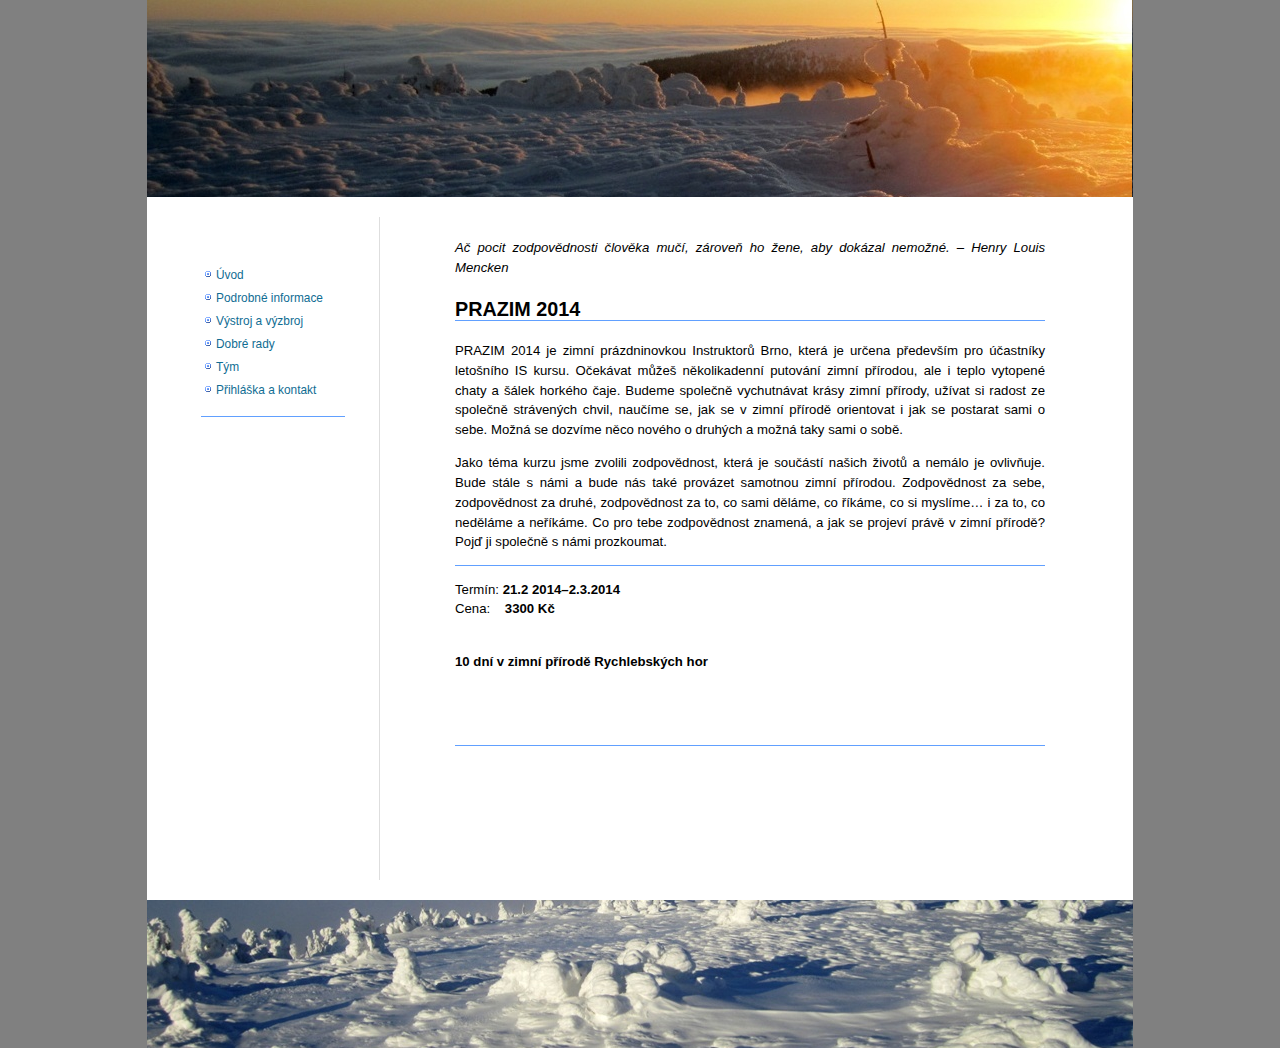
<file: start.html>
<!DOCTYPE html PUBLIC "-//W3C//DTD XHTML 1.0 Transitional//EN"
 "http://www.w3.org/TR/xhtml1/DTD/xhtml1-transitional.dtd">
<html xmlns="http://www.w3.org/1999/xhtml" xml:lang="cs"
 lang="cs" dir="ltr">

<!-- Mirrored from zimni13.instruktori.cz/start by HTTrack Website Copier/3.x [XR&CO'2014], Sat, 09 Mar 2019 13:25:40 GMT -->
<!-- Added by HTTrack --><meta http-equiv="content-type" content="text/html;charset=utf-8" /><!-- /Added by HTTrack -->
<head>
  <meta http-equiv="Content-Type" content="text/html; charset=utf-8" />
  <title>
    PRAZIM 2014 · PRAZIM  </title>

  <link rel="start" href="index.html" />
<link rel="stylesheet" media="all" type="text/css" href="lib/exe/cssd2dd.css?s=all&amp;t=gotak" />
<link rel="stylesheet" media="screen" type="text/css" href="lib/exe/css3f95.css?t=gotak" />
<meta name="robots" content="index,follow" />
<meta name="date" content="2013-12-24T13:26:06+0100" />
<meta name="keywords" content="start" />

  <link rel="shortcut icon" href="lib/tpl/gotak/images/favicon.ico" />

  </head>

<body>
<div class="dokuwiki" id="minima__wide_left">
  
  <div class="header" style="background:url(_media/bannery_ban_start_h.jpg)">
    <div class="logo"> 
    
          </div>
  </div>

  
  <div class="main">
  
      
        
    
        
      
    <div class="page">
        
      <!-- wikipage start -->
      
<p>
<br/>

<em>Ač pocit zodpovědnosti člověka mučí, zároveň ho žene, aby dokázal nemožné. 
– Henry Louis Mencken</em> 
<br/>


</p>

<h1><a name="prazim_2014" id="prazim_2014">PRAZIM 2014</a></h1>
<div class="level1">

<p>
PRAZIM 2014 je zimní prázdninovkou Instruktorů Brno, která je určena především pro účastníky letošního IS kursu. Očekávat můžeš několikadenní putování zimní přírodou, ale i teplo vytopené chaty a šálek horkého čaje. Budeme společně vychutnávat krásy zimní přírody, užívat si radost ze společně strávených chvil, naučíme se, jak se v zimní přírodě orientovat i jak se postarat sami o sebe. Možná se dozvíme něco nového o druhých a možná taky sami o sobě. 
</p>

<p>

Jako téma kurzu jsme zvolili zodpovědnost, která je součástí našich životů a nemálo je ovlivňuje. Bude stále s námi a bude nás také provázet samotnou zimní přírodou. Zodpovědnost za sebe, zodpovědnost za druhé, zodpovědnost za to, co sami děláme, co říkáme, co si myslíme… i za to, co neděláme a neříkáme. Co pro tebe zodpovědnost znamená, a jak se projeví právě v zimní přírodě? Pojď ji společně s námi prozkoumat. 
<br/>

</p>
<hr />

<p>

Termín: <strong>21.2 2014–2.3.2014</strong> <br/>

Cena:    <strong> 3300 Kč </strong> <br/>
 
<br/>

</p>

<p>
<strong>10 dní v zimní přírodě  Rychlebských hor</strong>
<br/>

<br/>

<br/>

<br/>

</p>
<hr />

<p>

<br/>

<br/>

</p>

</div>

      <!-- wikipage stop -->
      
            
        
          </div><!-- page -->
    
    <div class="sidebar">
      
<p>
<br/>

</p>
<ul>
<li class="level1"><div class="li"> <a href="start.html" class="wikilink1" title="start">Úvod</a></div>
</li>
<li class="level1"><div class="li"> <a href="info.html" class="wikilink1" title="info">Podrobné informace</a></div>
</li>
<li class="level1"><div class="li"> <a href="kurs.html" class="wikilink1" title="kurs">Výstroj a výzbroj</a></div>
</li>
<li class="level1"><div class="li"> <a href="prakticke_rady.html" class="wikilink1" title="prakticke_rady">Dobré rady</a> </div>
</li>
<li class="level1"><div class="li"> <a href="tym.html" class="wikilink1" title="tym">Tým</a></div>
</li>
<li class="level1"><div class="li"> <a href="prihlaska.html" class="wikilink1" title="prihlaska">Přihláška a kontakt</a></div>
</li>
</ul>
      <hr />
            <div class="centeralign"></div>
          </div><!-- sidebar -->
  
  </div><!-- main -->

    
  <div class="footer"  style="background:url(_media/bannery_ban_start_f.jpg) no-repeat top;">
  </div><!-- footer -->

</div>


<!--

<rdf:RDF xmlns="http://web.resource.org/cc/"
    xmlns:dc="http://purl.org/dc/elements/1.1/"
    xmlns:rdf="http://www.w3.org/1999/02/22-rdf-syntax-ns#">
<Work rdf:about="">
   <dc:type rdf:resource="http://purl.org/dc/dcmitype/Text" />
   <license rdf:resource="http://creativecommons.org/licenses/by-nc-sa/2.0/" />
</Work>

<License rdf:about="http://creativecommons.org/licenses/by-nc-sa/2.0/">
   <permits rdf:resource="http://web.resource.org/cc/Reproduction" />
   <permits rdf:resource="http://web.resource.org/cc/Distribution" />
   <requires rdf:resource="http://web.resource.org/cc/Notice" />
   <requires rdf:resource="http://web.resource.org/cc/Attribution" />
   <prohibits rdf:resource="http://web.resource.org/cc/CommercialUse" />
   <permits rdf:resource="http://web.resource.org/cc/DerivativeWorks" />
   <requires rdf:resource="http://web.resource.org/cc/ShareAlike" />
</License>

</rdf:RDF>

-->



<div id="no"><img src="lib/exe/indexeracaf.gif?id=start&amp;1552137914" width="1" height="1" alt=""  /></div>
</body>

<!-- Mirrored from zimni13.instruktori.cz/start by HTTrack Website Copier/3.x [XR&CO'2014], Sat, 09 Mar 2019 13:25:40 GMT -->
</html>
</file>
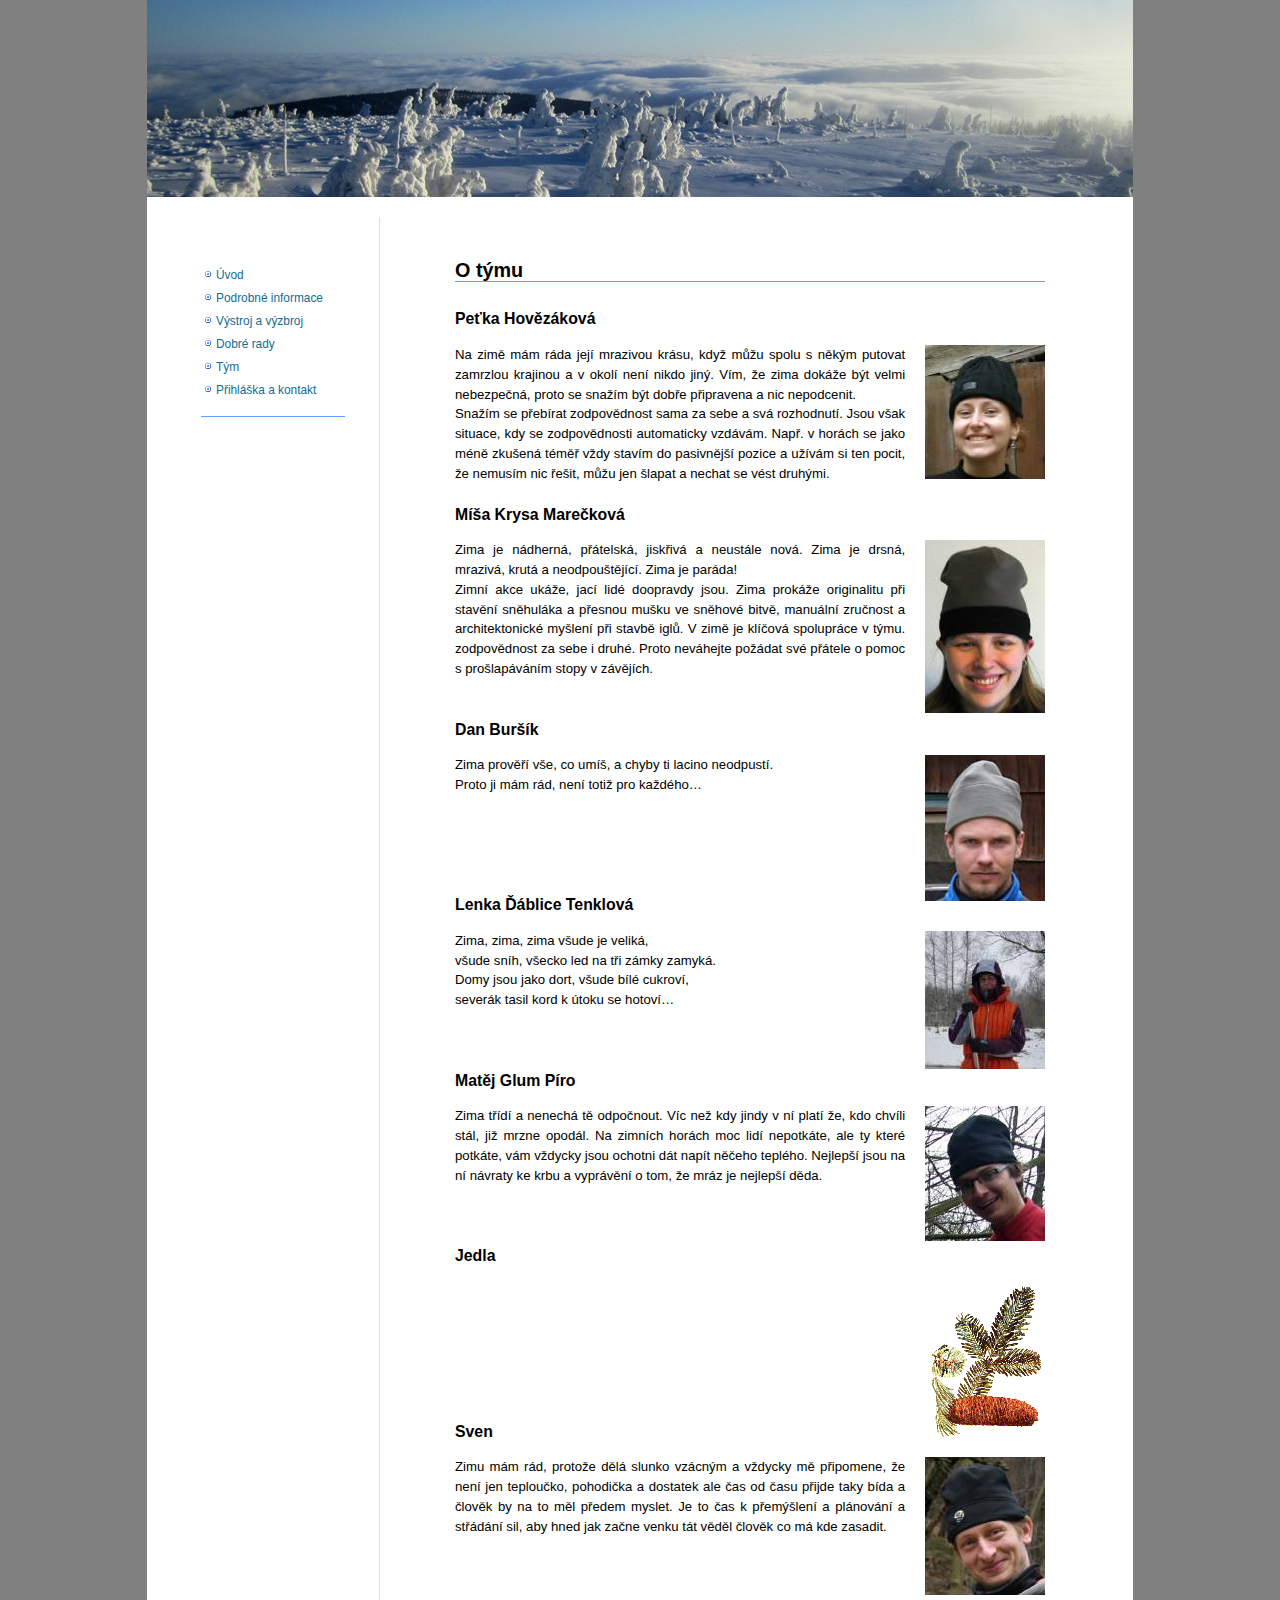
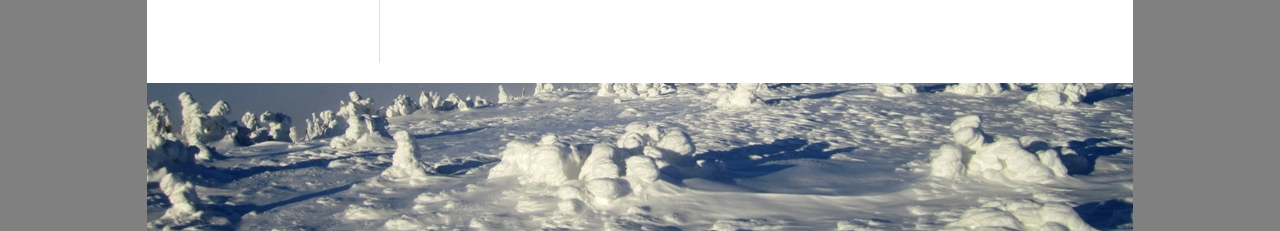
<file: tym.html>
<!DOCTYPE html PUBLIC "-//W3C//DTD XHTML 1.0 Transitional//EN"
 "http://www.w3.org/TR/xhtml1/DTD/xhtml1-transitional.dtd">
<html xmlns="http://www.w3.org/1999/xhtml" xml:lang="cs"
 lang="cs" dir="ltr">

<!-- Mirrored from zimni13.instruktori.cz/tym by HTTrack Website Copier/3.x [XR&CO'2014], Sat, 09 Mar 2019 13:25:41 GMT -->
<!-- Added by HTTrack --><meta http-equiv="content-type" content="text/html;charset=utf-8" /><!-- /Added by HTTrack -->
<head>
  <meta http-equiv="Content-Type" content="text/html; charset=utf-8" />
  <title>
    O týmu · PRAZIM  </title>

  <link rel="start" href="index.html" />
<link rel="stylesheet" media="all" type="text/css" href="lib/exe/cssd2dd.css?s=all&amp;t=gotak" />
<link rel="stylesheet" media="screen" type="text/css" href="lib/exe/css3f95.css?t=gotak" />
<meta name="robots" content="index,follow" />
<meta name="date" content="2014-01-31T16:30:45+0100" />
<meta name="keywords" content="tym" />

  <link rel="shortcut icon" href="lib/tpl/gotak/images/favicon.ico" />

  </head>

<body>
<div class="dokuwiki" id="minima__wide_left">
  
  <div class="header" style="background:url(_media/bannery_ban_tym_h.jpg)">
    <div class="logo"> 
    
          </div>
  </div>

  
  <div class="main">
  
      
        
    
        
      
    <div class="page">
        
      <!-- wikipage start -->
      <!-- TOC START -->
<div class="toc">
<div class="tocheader toctoggle" id="toc__header">Obsah</div>
<div id="toc__inside">

<ul class="toc">
<li class="level1"><div class="li"><span class="li"><a href="#o_tymu" class="toc">O týmu</a></span></div>
<ul class="toc">
<li class="clear">

<ul class="toc">
<li class="level3"><div class="li"><span class="li"><a href="#petka_hovezakova" class="toc">Peťka Hovězáková</a></span></div></li>
<li class="level3"><div class="li"><span class="li"><a href="#misa_krysa_mareckova" class="toc">Míša Krysa Marečková</a></span></div></li>
<li class="level3"><div class="li"><span class="li"><a href="#dan_bursik" class="toc">Dan Buršík</a></span></div></li>
<li class="level3"><div class="li"><span class="li"><a href="#lenka_dablice_tenklova" class="toc">Lenka Ďáblice Tenklová</a></span></div></li>
<li class="level3"><div class="li"><span class="li"><a href="#matej_glum_piro" class="toc">Matěj Glum Píro</a></span></div></li>
<li class="level3"><div class="li"><span class="li"><a href="#jedla" class="toc">Jedla</a></span></div></li>
<li class="level3"><div class="li"><span class="li"><a href="#sven" class="toc">Sven</a></span></div></li></ul>
</li></ul>
</li></ul>
</div>
</div>
<!-- TOC END -->

<p>
  

</p>

<h1><a name="o_tymu" id="o_tymu">O týmu</a></h1>
<div class="level1">

</div>

<h3><a name="petka_hovezakova" id="petka_hovezakova">Peťka Hovězáková</a></h3>
<div class="level3">

<p>
<img src="_media/pc2000791977.jpg?w=120&amp;h=&amp;cache=cache" class="mediaright" align="right" alt="" width="120" />
Na zimě mám ráda její mrazivou krásu, když můžu spolu s někým putovat zamrzlou krajinou a v okolí není nikdo jiný. Vím, že zima dokáže být velmi nebezpečná, proto se snažím být dobře připravena a nic nepodcenit.<br/>

 
Snažím se přebírat zodpovědnost sama za sebe a svá rozhodnutí. Jsou však situace, kdy se zodpovědnosti automaticky vzdávám. Např. v horách se jako méně zkušená téměř vždy stavím do pasivnější pozice a užívám si ten pocit, že nemusím nic řešit, můžu jen šlapat a nechat se vést druhými.<br/>

</p>

</div>

<h3><a name="misa_krysa_mareckova" id="misa_krysa_mareckova">Míša Krysa Marečková</a></h3>
<div class="level3">

<p>
<img src="_media/img_krysa_-_kopie1977.jpg?w=120&amp;h=&amp;cache=cache" class="mediaright" align="right" alt="" width="120" />
Zima je nádherná, přátelská, jiskřivá a neustále nová. Zima je drsná, mrazivá, krutá a neodpouštějící. Zima je paráda! <br/>

Zimní akce ukáže, jací lidé doopravdy jsou. Zima prokáže originalitu při stavění sněhuláka a přesnou mušku ve sněhové bitvě, manuální zručnost a architektonické myšlení při stavbě iglů. 
V zimě je klíčová spolupráce v týmu. zodpovědnost za sebe i druhé. Proto neváhejte požádat své přátele o pomoc s prošlapáváním stopy v závějích.<br/>
 <br/>

</p>

</div>

<h3><a name="dan_bursik" id="dan_bursik">Dan Buršík</a></h3>
<div class="level3">

<p>
<img src="_media/pc2000741977.jpg?w=120&amp;h=&amp;cache=cache" class="mediaright" align="right" alt="" width="120" />
Zima prověří vše, co umíš, a chyby ti lacino neodpustí.<br/>
 Proto ji mám rád, není totiž pro každého…<br/>
 <br/>
 <br/>
 <br/>
 <br/>

</p>

</div>

<h3><a name="lenka_dablice_tenklova" id="lenka_dablice_tenklova">Lenka Ďáblice Tenklová</a></h3>
<div class="level3">

<p>
<img src="_media/lenka1977.jpg?w=120&amp;h=&amp;cache=cache" class="mediaright" align="right" title="lenka.jpg" alt="lenka.jpg" width="120" />
Zima, zima, zima všude je veliká,<br/>

všude sníh, všecko led na tři zámky zamyká.<br/>

Domy jsou jako dort, všude bílé cukroví,<br/>

severák tasil kord k útoku se hotoví…<br/>
 <br/>
 <br/>

</p>

</div>

<h3><a name="matej_glum_piro" id="matej_glum_piro">Matěj Glum Píro</a></h3>
<div class="level3">

<p>
<img src="_media/pc2000811977.jpg?w=120&amp;h=&amp;cache=cache" class="mediaright" align="right" alt="" width="120" />
Zima třídí a nenechá tě odpočnout. Víc než kdy jindy v ní platí že, kdo chvíli stál, již mrzne opodál. Na zimních horách moc lidí nepotkáte, ale ty které potkáte, vám vždycky jsou ochotni dát napít něčeho teplého. Nejlepší jsou na ní návraty ke krbu a vyprávění o tom, že mráz je nejlepší děda.   
<br/>

<br/>

<br/>

</p>

</div>

<h3><a name="jedla" id="jedla">Jedla</a></h3>
<div class="level3">

<p>
<img src="_media/jedla1977.gif?w=120&amp;h=&amp;cache=cache" class="mediaright" align="right" alt="" width="120" />
<br/>

<br/>

<br/>

<br/>

<br/>

<br/>


</p>

</div>

<h3><a name="sven" id="sven">Sven</a></h3>
<div class="level3">

<p>
<img src="_media/pc2000771977.jpg?w=120&amp;h=&amp;cache=cache" class="mediaright" align="right" alt="" width="120" />
Zimu mám rád, protože dělá slunko vzácným a vždycky mě připomene, že není jen teploučko, pohodička a dostatek ale čas od času přijde taky bída a člověk by na to měl předem myslet. Je to čas k přemýšlení a plánování a střádání sil, aby hned jak začne venku tát věděl člověk co má kde zasadit.
</p>

</div>

      <!-- wikipage stop -->
      
            
        
          </div><!-- page -->
    
    <div class="sidebar">
      
<p>
<br/>

</p>
<ul>
<li class="level1"><div class="li"> <a href="start.html" class="wikilink1" title="start">Úvod</a></div>
</li>
<li class="level1"><div class="li"> <a href="info.html" class="wikilink1" title="info">Podrobné informace</a></div>
</li>
<li class="level1"><div class="li"> <a href="kurs.html" class="wikilink1" title="kurs">Výstroj a výzbroj</a></div>
</li>
<li class="level1"><div class="li"> <a href="prakticke_rady.html" class="wikilink1" title="prakticke_rady">Dobré rady</a> </div>
</li>
<li class="level1"><div class="li"> <a href="tym.html" class="wikilink1" title="tym">Tým</a></div>
</li>
<li class="level1"><div class="li"> <a href="prihlaska.html" class="wikilink1" title="prihlaska">Přihláška a kontakt</a></div>
</li>
</ul>
      <hr />
            <div class="centeralign"></div>
          </div><!-- sidebar -->
  
  </div><!-- main -->

    
  <div class="footer"  style="background:url(_media/bannery_ban_tym_f.jpg) no-repeat top;">
  </div><!-- footer -->

</div>


<!--

<rdf:RDF xmlns="http://web.resource.org/cc/"
    xmlns:dc="http://purl.org/dc/elements/1.1/"
    xmlns:rdf="http://www.w3.org/1999/02/22-rdf-syntax-ns#">
<Work rdf:about="">
   <dc:type rdf:resource="http://purl.org/dc/dcmitype/Text" />
   <license rdf:resource="http://creativecommons.org/licenses/by-nc-sa/2.0/" />
</Work>

<License rdf:about="http://creativecommons.org/licenses/by-nc-sa/2.0/">
   <permits rdf:resource="http://web.resource.org/cc/Reproduction" />
   <permits rdf:resource="http://web.resource.org/cc/Distribution" />
   <requires rdf:resource="http://web.resource.org/cc/Notice" />
   <requires rdf:resource="http://web.resource.org/cc/Attribution" />
   <prohibits rdf:resource="http://web.resource.org/cc/CommercialUse" />
   <permits rdf:resource="http://web.resource.org/cc/DerivativeWorks" />
   <requires rdf:resource="http://web.resource.org/cc/ShareAlike" />
</License>

</rdf:RDF>

-->



<div id="no"><img src="lib/exe/indexer536a.gif?id=tym&amp;1552137915" width="1" height="1" alt=""  /></div>
</body>

<!-- Mirrored from zimni13.instruktori.cz/tym by HTTrack Website Copier/3.x [XR&CO'2014], Sat, 09 Mar 2019 13:25:42 GMT -->
</html>
</file>
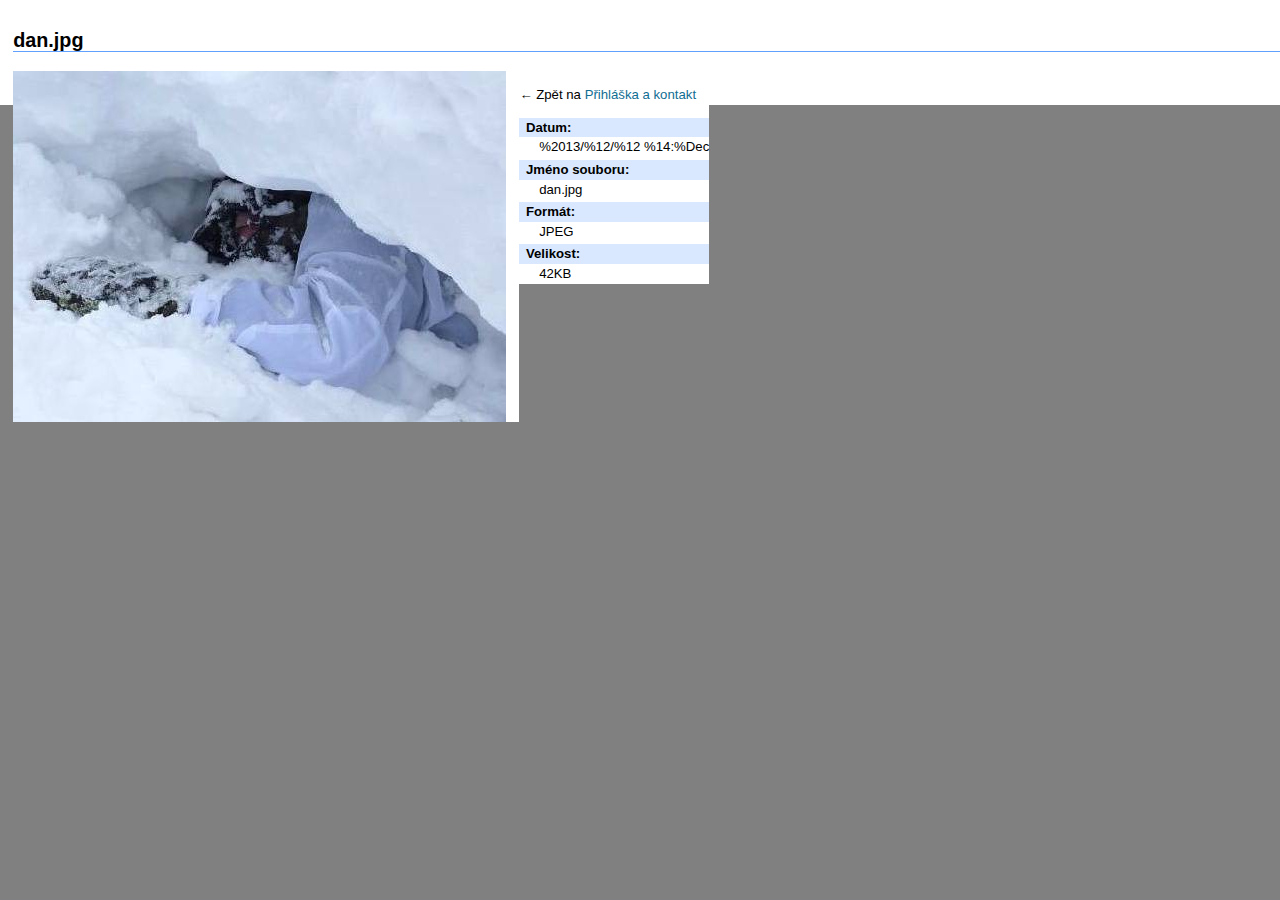
<file: _detail/dan31da.html>
<!DOCTYPE html PUBLIC "-//W3C//DTD XHTML 1.0 Transitional//EN"
 "http://www.w3.org/TR/xhtml1/DTD/xhtml1-transitional.dtd">
<html xmlns="http://www.w3.org/1999/xhtml" xml:lang="cs" lang="cs" dir="ltr">

<!-- Mirrored from zimni13.instruktori.cz/_detail/dan.jpg?id=prihlaska&cache=cache by HTTrack Website Copier/3.x [XR&CO'2014], Sat, 09 Mar 2019 13:25:43 GMT -->
<!-- Added by HTTrack --><meta http-equiv="content-type" content="text/html;charset=utf-8" /><!-- /Added by HTTrack -->
<head>
  <meta http-equiv="Content-Type" content="text/html; charset=utf-8" />
  <title>
     dan.jpg · PRAZIM  </title>

  <link rel="start" href="../index.html" />
<link rel="stylesheet" media="all" type="text/css" href="../lib/exe/cssd2dd.css?s=all&amp;t=gotak" />
<link rel="stylesheet" media="screen" type="text/css" href="../lib/exe/css3f95.css?t=gotak" />
<meta name="robots" content="index,follow" />

  <link rel="shortcut icon" href="../lib/tpl/gotak/images/favicon.ico" />
</head>

<body>
<div class="dokuwiki" id="image__detail">
  
  <div class="page">
    
    <h1>dan.jpg</h1>

    <div class="img_big">
      <a href="../_media/dan85d6.jpg?cache=cache"><img src="../_media/danb0a7.jpg?cache=cache&amp;w=493&amp;h=351" width="493" height="351" class="img_detail" alt="dan.jpg" title="dan.jpg" /></a>    </div>

    <div class="img_detail">
      <p class="img_caption">
              </p>

      <p>&larr; Zpět na <span class="curid"><a href="../prihlaska.html" class="wikilink1" title="prihlaska">Přihláška a kontakt</a></span></p>

      <dl class="img_tags">
        <dt>Datum:</dt><dd>%2013/%12/%12 %14:%Dec</dd><dt>Jméno souboru:</dt><dd>dan.jpg</dd><dt>Formát:</dt><dd>JPEG</dd><dt>Velikost:</dt><dd>42KB</dd>      </dl>
          </div>

      <!--<div class="clearer"></div>-->

    </div>
</div>
</body>

<!-- Mirrored from zimni13.instruktori.cz/_detail/dan.jpg?id=prihlaska&cache=cache by HTTrack Website Copier/3.x [XR&CO'2014], Sat, 09 Mar 2019 13:25:43 GMT -->
</html>
</file>
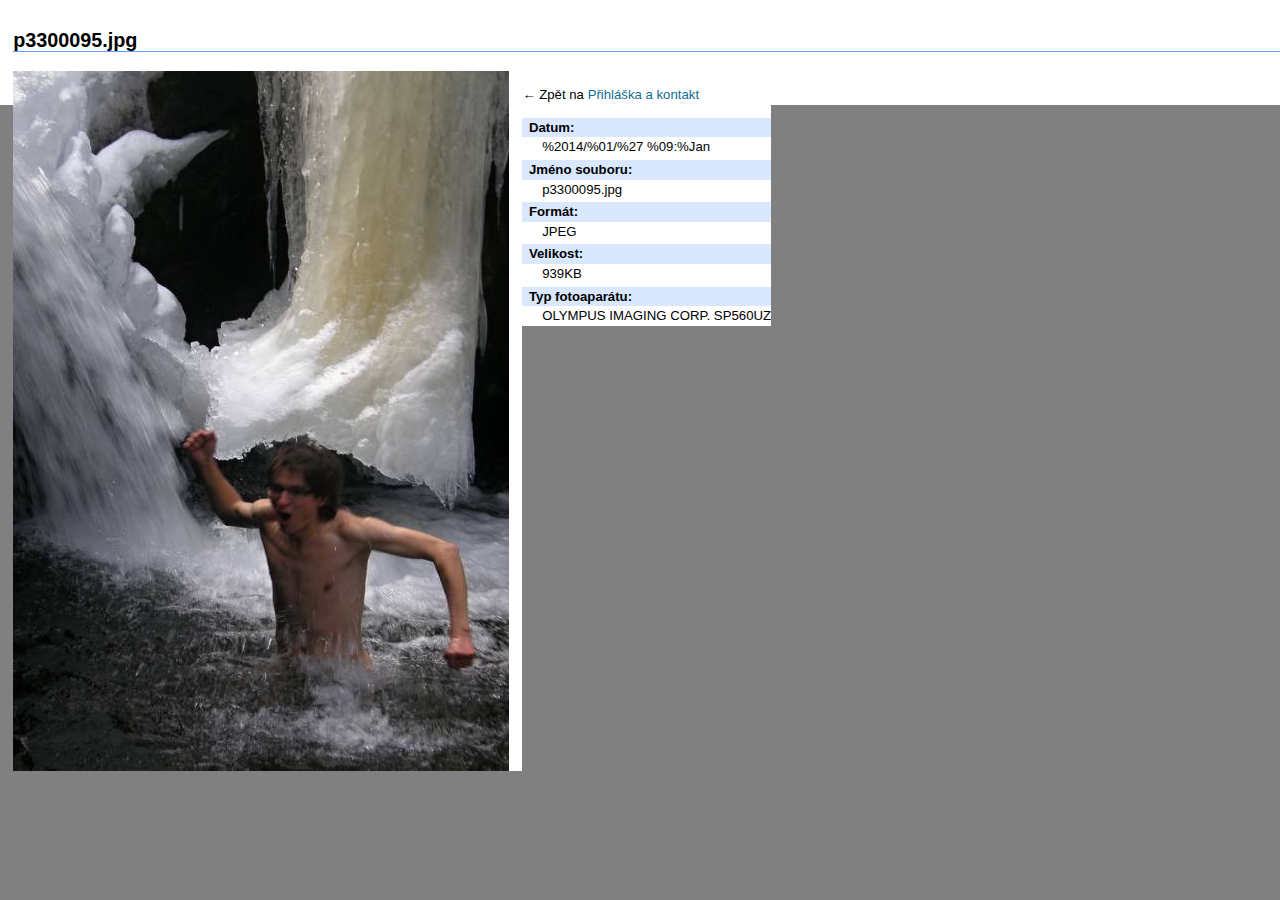
<file: _detail/p330009531da.html>
<!DOCTYPE html PUBLIC "-//W3C//DTD XHTML 1.0 Transitional//EN"
 "http://www.w3.org/TR/xhtml1/DTD/xhtml1-transitional.dtd">
<html xmlns="http://www.w3.org/1999/xhtml" xml:lang="cs" lang="cs" dir="ltr">

<!-- Mirrored from zimni13.instruktori.cz/_detail/p3300095.jpg?id=prihlaska&cache=cache by HTTrack Website Copier/3.x [XR&CO'2014], Sat, 09 Mar 2019 13:25:43 GMT -->
<!-- Added by HTTrack --><meta http-equiv="content-type" content="text/html;charset=utf-8" /><!-- /Added by HTTrack -->
<head>
  <meta http-equiv="Content-Type" content="text/html; charset=utf-8" />
  <title>
     p3300095.jpg · PRAZIM  </title>

  <link rel="start" href="../index.html" />
<link rel="stylesheet" media="all" type="text/css" href="../lib/exe/cssd2dd.css?s=all&amp;t=gotak" />
<link rel="stylesheet" media="screen" type="text/css" href="../lib/exe/css3f95.css?t=gotak" />
<meta name="robots" content="index,follow" />

  <link rel="shortcut icon" href="../lib/tpl/gotak/images/favicon.ico" />
</head>

<body>
<div class="dokuwiki" id="image__detail">
  
  <div class="page">
    
    <h1>p3300095.jpg</h1>

    <div class="img_big">
      <a href="../_media/p330009585d6.jpg?cache=cache"><img src="../_media/p3300095a10c.jpg?cache=cache&amp;w=496&amp;h=700" width="496" height="700" class="img_detail" alt="" /></a>    </div>

    <div class="img_detail">
      <p class="img_caption">
              </p>

      <p>&larr; Zpět na <span class="curid"><a href="../prihlaska.html" class="wikilink1" title="prihlaska">Přihláška a kontakt</a></span></p>

      <dl class="img_tags">
        <dt>Datum:</dt><dd>%2014/%01/%27 %09:%Jan</dd><dt>Jméno souboru:</dt><dd>p3300095.jpg</dd><dt>Formát:</dt><dd>JPEG</dd><dt>Velikost:</dt><dd>939KB</dd><dt>Typ fotoaparátu:</dt><dd>OLYMPUS IMAGING CORP. SP560UZ</dd>      </dl>
          </div>

      <!--<div class="clearer"></div>-->

    </div>
</div>
</body>

<!-- Mirrored from zimni13.instruktori.cz/_detail/p3300095.jpg?id=prihlaska&cache=cache by HTTrack Website Copier/3.x [XR&CO'2014], Sat, 09 Mar 2019 13:25:43 GMT -->
</html>
</file>
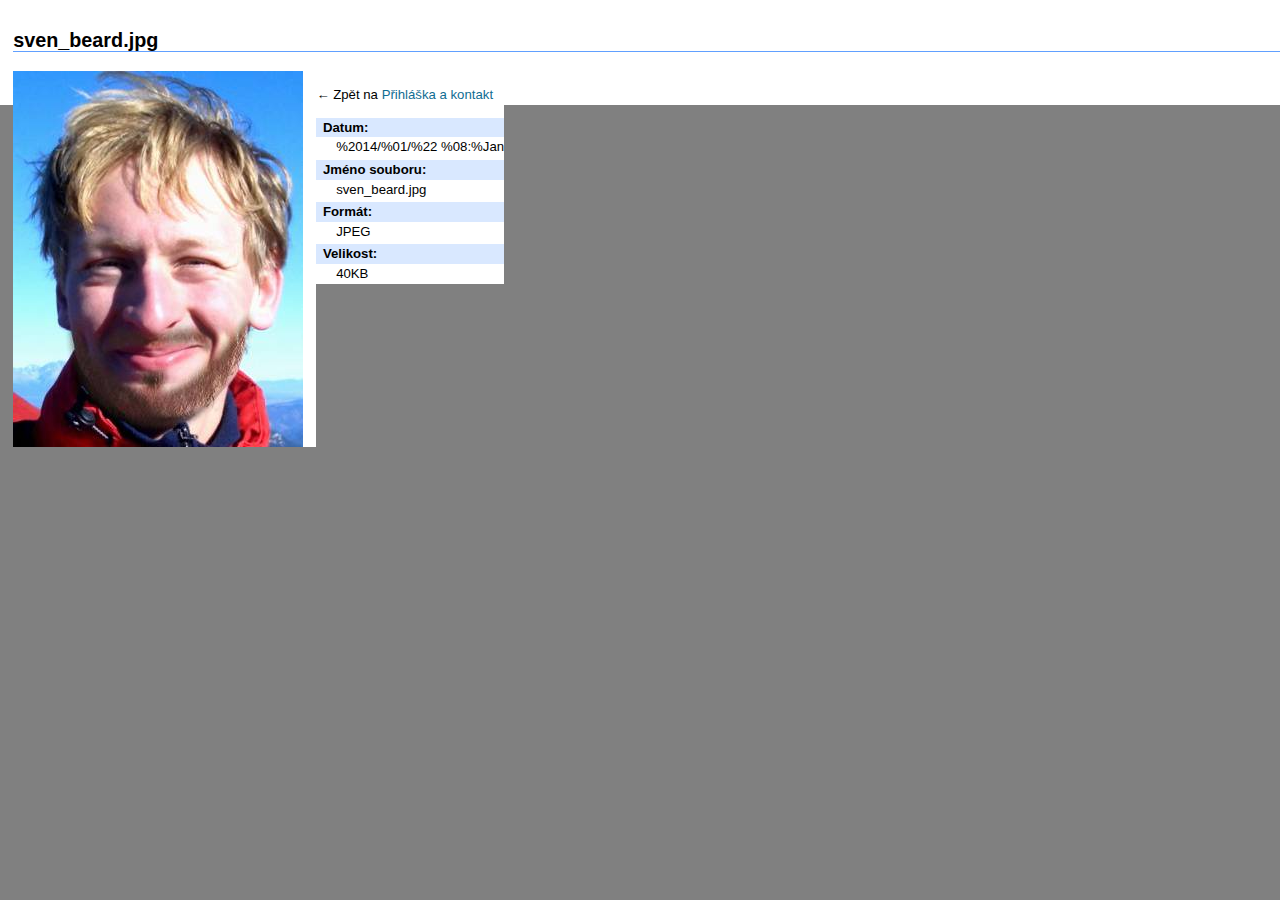
<file: _detail/sven_beard31da.html>
<!DOCTYPE html PUBLIC "-//W3C//DTD XHTML 1.0 Transitional//EN"
 "http://www.w3.org/TR/xhtml1/DTD/xhtml1-transitional.dtd">
<html xmlns="http://www.w3.org/1999/xhtml" xml:lang="cs" lang="cs" dir="ltr">

<!-- Mirrored from zimni13.instruktori.cz/_detail/sven_beard.jpg?id=prihlaska&cache=cache by HTTrack Website Copier/3.x [XR&CO'2014], Sat, 09 Mar 2019 13:25:43 GMT -->
<!-- Added by HTTrack --><meta http-equiv="content-type" content="text/html;charset=utf-8" /><!-- /Added by HTTrack -->
<head>
  <meta http-equiv="Content-Type" content="text/html; charset=utf-8" />
  <title>
     sven_beard.jpg · PRAZIM  </title>

  <link rel="start" href="../index.html" />
<link rel="stylesheet" media="all" type="text/css" href="../lib/exe/cssd2dd.css?s=all&amp;t=gotak" />
<link rel="stylesheet" media="screen" type="text/css" href="../lib/exe/css3f95.css?t=gotak" />
<meta name="robots" content="index,follow" />

  <link rel="shortcut icon" href="../lib/tpl/gotak/images/favicon.ico" />
</head>

<body>
<div class="dokuwiki" id="image__detail">
  
  <div class="page">
    
    <h1>sven_beard.jpg</h1>

    <div class="img_big">
      <a href="../_media/sven_beard85d6.jpg?cache=cache"><img src="../_media/sven_beard34fb.jpg?cache=cache&amp;w=290&amp;h=376" width="290" height="376" class="img_detail" alt="sven_beard.jpg" title="sven_beard.jpg" /></a>    </div>

    <div class="img_detail">
      <p class="img_caption">
              </p>

      <p>&larr; Zpět na <span class="curid"><a href="../prihlaska.html" class="wikilink1" title="prihlaska">Přihláška a kontakt</a></span></p>

      <dl class="img_tags">
        <dt>Datum:</dt><dd>%2014/%01/%22 %08:%Jan</dd><dt>Jméno souboru:</dt><dd>sven_beard.jpg</dd><dt>Formát:</dt><dd>JPEG</dd><dt>Velikost:</dt><dd>40KB</dd>      </dl>
          </div>

      <!--<div class="clearer"></div>-->

    </div>
</div>
</body>

<!-- Mirrored from zimni13.instruktori.cz/_detail/sven_beard.jpg?id=prihlaska&cache=cache by HTTrack Website Copier/3.x [XR&CO'2014], Sat, 09 Mar 2019 13:25:44 GMT -->
</html>
</file>
<file: lib/exe/cssd2dd.css>
a.interwiki{background:transparent url(../images/interwiki.png) 0px 1px no-repeat;padding-left:16px;}a.iw_wp{background-image:url(../images/interwiki/wp.gif)}a.iw_wpde{background-image:url(../images/interwiki/wpde.gif)}a.iw_wpmeta{background-image:url(../images/interwiki/wpmeta.gif)}a.iw_doku{background-image:url(../images/interwiki/doku.gif)}a.iw_sb{background-image:url(../images/interwiki/sb.gif)}a.iw_amazon{background-image:url(../images/interwiki/amazon.gif)}a.iw_amazon_de{background-image:url(../images/interwiki/amazon.de.gif)}a.iw_amazon_uk{background-image:url(../images/interwiki/amazon.uk.gif)}a.iw_phpfn{background-image:url(../images/interwiki/phpfn.gif)}a.iw_dokubug{background-image:url(../images/interwiki/dokubug.gif)}a.iw_coral{background-image:url(../images/interwiki/coral.gif)}a.iw_google{background-image:url(../images/interwiki/google.gif)}a.iw_meatball{background-image:url(../images/interwiki/meatball.gif)}a.iw_wiki{background-image:url(../images/interwiki/wiki.gif)}a.mediafile{background:transparent url(../images/fileicons/file.png) 0px 1px no-repeat;padding-left:18px;padding-bottom:1px;}a.mf_jpg{background-image:url(../images/fileicons/jpg.png)}a.mf_jpeg{background-image:url(../images/fileicons/jpeg.png)}a.mf_gif{background-image:url(../images/fileicons/gif.png)}a.mf_png{background-image:url(../images/fileicons/png.png)}a.mf_tgz{background-image:url(../images/fileicons/tgz.png)}a.mf_tar{background-image:url(../images/fileicons/tar.png)}a.mf_gz{background-image:url(../images/fileicons/gz.png)}a.mf_bz2{background-image:url(../images/fileicons/bz2.png)}a.mf_zip{background-image:url(../images/fileicons/zip.png)}a.mf_rar{background-image:url(../images/fileicons/rar.png)}a.mf_pdf{background-image:url(../images/fileicons/pdf.png)}a.mf_ps{background-image:url(../images/fileicons/ps.png)}a.mf_doc{background-image:url(../images/fileicons/doc.png)}a.mf_xls{background-image:url(../images/fileicons/xls.png)}a.mf_ppt{background-image:url(../images/fileicons/ppt.png)}a.mf_rtf{background-image:url(../images/fileicons/rtf.png)}a.mf_swf{background-image:url(../images/fileicons/swf.png)}a.mf_rpm{background-image:url(../images/fileicons/rpm.png)}a.mf_deb{background-image:url(../images/fileicons/deb.png)}a.mf_sxw{background-image:url(../images/fileicons/sxw.png)}a.mf_sxc{background-image:url(../images/fileicons/sxc.png)}a.mf_sxi{background-image:url(../images/fileicons/sxi.png)}a.mf_sxd{background-image:url(../images/fileicons/sxd.png)}a.mf_odc{background-image:url(../images/fileicons/odc.png)}a.mf_odf{background-image:url(../images/fileicons/odf.png)}a.mf_odg{background-image:url(../images/fileicons/odg.png)}a.mf_odi{background-image:url(../images/fileicons/odi.png)}a.mf_odp{background-image:url(../images/fileicons/odp.png)}a.mf_ods{background-image:url(../images/fileicons/ods.png)}a.mf_odt{background-image:url(../images/fileicons/odt.png)}
</file>
<file: lib/exe/css3f95.css>
a.interwiki{background:transparent url(../images/interwiki.png) 0px 1px no-repeat;padding-left:16px;}a.iw_wp{background-image:url(../images/interwiki/wp.gif)}a.iw_wpde{background-image:url(../images/interwiki/wpde.gif)}a.iw_wpmeta{background-image:url(../images/interwiki/wpmeta.gif)}a.iw_doku{background-image:url(../images/interwiki/doku.gif)}a.iw_sb{background-image:url(../images/interwiki/sb.gif)}a.iw_amazon{background-image:url(../images/interwiki/amazon.gif)}a.iw_amazon_de{background-image:url(../images/interwiki/amazon.de.gif)}a.iw_amazon_uk{background-image:url(../images/interwiki/amazon.uk.gif)}a.iw_phpfn{background-image:url(../images/interwiki/phpfn.gif)}a.iw_dokubug{background-image:url(../images/interwiki/dokubug.gif)}a.iw_coral{background-image:url(../images/interwiki/coral.gif)}a.iw_google{background-image:url(../images/interwiki/google.gif)}a.iw_meatball{background-image:url(../images/interwiki/meatball.gif)}a.iw_wiki{background-image:url(../images/interwiki/wiki.gif)}a.mediafile{background:transparent url(../images/fileicons/file.png) 0px 1px no-repeat;padding-left:18px;padding-bottom:1px;}a.mf_jpg{background-image:url(../images/fileicons/jpg.png)}a.mf_jpeg{background-image:url(../images/fileicons/jpeg.png)}a.mf_gif{background-image:url(../images/fileicons/gif.png)}a.mf_png{background-image:url(../images/fileicons/png.png)}a.mf_tgz{background-image:url(../images/fileicons/tgz.png)}a.mf_tar{background-image:url(../images/fileicons/tar.png)}a.mf_gz{background-image:url(../images/fileicons/gz.png)}a.mf_bz2{background-image:url(../images/fileicons/bz2.png)}a.mf_zip{background-image:url(../images/fileicons/zip.png)}a.mf_rar{background-image:url(../images/fileicons/rar.png)}a.mf_pdf{background-image:url(../images/fileicons/pdf.png)}a.mf_ps{background-image:url(../images/fileicons/ps.png)}a.mf_doc{background-image:url(../images/fileicons/doc.png)}a.mf_xls{background-image:url(../images/fileicons/xls.png)}a.mf_ppt{background-image:url(../images/fileicons/ppt.png)}a.mf_rtf{background-image:url(../images/fileicons/rtf.png)}a.mf_swf{background-image:url(../images/fileicons/swf.png)}a.mf_rpm{background-image:url(../images/fileicons/rpm.png)}a.mf_deb{background-image:url(../images/fileicons/deb.png)}a.mf_sxw{background-image:url(../images/fileicons/sxw.png)}a.mf_sxc{background-image:url(../images/fileicons/sxc.png)}a.mf_sxi{background-image:url(../images/fileicons/sxi.png)}a.mf_sxd{background-image:url(../images/fileicons/sxd.png)}a.mf_odc{background-image:url(../images/fileicons/odc.png)}a.mf_odf{background-image:url(../images/fileicons/odf.png)}a.mf_odg{background-image:url(../images/fileicons/odg.png)}a.mf_odi{background-image:url(../images/fileicons/odi.png)}a.mf_odp{background-image:url(../images/fileicons/odp.png)}a.mf_ods{background-image:url(../images/fileicons/ods.png)}a.mf_odt{background-image:url(../images/fileicons/odt.png)}div.clearer{clear:both;line-height:0px;height:0;overflow:hidden;}div.no{display:inline;margin:0;padding:0;}.hidden{display:none;}div.error{background:#fcc url(../images/error.png) 0.5em 0px no-repeat;color:#000;border-bottom:1px solid #faa;font-size:90%;margin:0;padding-left:3em;overflow:hidden;}div.info{background:#ccf url(../images/info.png) 0.5em 0px no-repeat;color:#000;border-bottom:1px solid #aaf;font-size:90%;margin:0;padding-left:3em;overflow:hidden;}div.success{background:#cfc url(../images/success.png) 0.5em 0px no-repeat;color:#000;border-bottom:1px solid #afa;font-size:90%;margin:0;padding-left:3em;overflow:hidden;}div.notify{background:#ffc url(../images/notify.png) 0.5em 0px no-repeat;color:#000;border-bottom:1px solid #ffa;font-size:90%;margin:0;padding-left:3em;overflow:hidden;}.medialeft{float:left;}.mediaright{float:right;}.mediacenter{display:block;margin-left:auto;margin-right:auto;}.leftalign{text-align:left;}.centeralign{text-align:center;}.rightalign{text-align:right;}em.u{font-style:normal;text-decoration:underline;}em em.u{font-style:italic;}.code .br0{color:#6c6;}.code .co1{color:#808080;font-style:italic;}.code .co2{color:#808080;font-style:italic;}.code .co3{color:#808080;}.code .coMULTI{color:#808080;font-style:italic;}.code .es0{color:#009;font-weight:bold;}.code .kw1{color:#b1b100;}.code .kw2{color:#000;font-weight:bold;}.code .kw3{color:#006;}.code .kw4{color:#933;}.code .kw5{color:#00f;}.code .me1{color:#060;}.code .me2{color:#060;}.code .nu0{color:#c6c;}.code .re0{color:#00f;}.code .re1{color:#00f;}.code .re2{color:#00f;}.code .re3{color:#f33;font-weight:bold;}.code .re4{color:#099;}.code .st0{color:#f00;}.code .sy0{color:#6c6;}#plugin__manager{}#plugin__manager h2{margin-left:0;}#plugin__manager form{display:block;margin:0;padding:0;}#plugin__manager legend{display:none;}#plugin__manager fieldset{width:auto;}#plugin__manager .button{margin:0;}#plugin__manager p,#plugin__manager label{text-align:left;}#plugin__manager .hidden{display:none;}#plugin__manager .new{background:#dee7ec;}#plugin__manager input[disabled]{color:#ccc;border-color:#ccc;}#plugin__manager .pm_menu,#plugin__manager .pm_info{margin-left:0;text-align:left;}#plugin__manager .pm_menu{float:left;width:48%;}#plugin__manager .pm_info{float:right;width:50%;}#plugin__manager .common{}#plugin__manager .common form{}#plugin__manager .common fieldset{margin:0;padding:0 0 1.0em 0;text-align:left;border:none;}#plugin__manager .common label{padding:0 0 0.5em 0;}#plugin__manager .common input{}#plugin__manager .common input.edit{width:24em;margin:0.5em;}#plugin__manager .common .button{}#plugin__manager form.plugins{}#plugin__manager .plugins fieldset{color:#000;background:#fff;text-align:right;border-top:none;border-right:none;border-left:none;}#plugin__manager .plugins fieldset.protected{background:#fdd;color:#000;}#plugin__manager .plugins fieldset.disabled{background:#e0e0e0;color:#a8a8a8;}#plugin__manager .plugins .legend{color:#000;background:inherit;display:block;margin:0;padding:0;font-size:1em;line-height:1.4em;font-weight:normal;text-align:left;float:left;padding:0;clear:none;}#plugin__manager .plugins .button{font-size:95%;}#plugin__manager .plugins fieldset.buttons{border:none;}#plugin__manager .plugins fieldset.buttons .button{float:left;}#plugin__manager .pm_info h3{margin-left:0;}#plugin__manager .pm_info dl{margin:1em 0;padding:0;}#plugin__manager .pm_info dt{width:6em;float:left;clear:left;margin:0;padding:0;}#plugin__manager .pm_info dd{margin:0 0 0 7em;padding:0;background:none;}#plugin__manager .plugins .enable{float:left;width:auto;margin-right:0.5em;}.dokuwiki #plugin__captcha_wrapper img{margin:1px;vertical-align:bottom;border:1px solid #61a0ff;}div.dokuwiki div.comment_wrapper{background-color:#d9e8ff;margin:1em -1em;padding:0.5em 1em;clear:both;}div.dokuwiki div.comment_form{margin-top:2em;clear:both;}div.dokuwiki #discussion__comment_form label input.edit{width:75%;}div.dokuwiki .comment_head{font-size:80%;color:#6f6f6f;padding-top:0.5em;margin-top:1em;clear:both;}div.dokuwiki .comment_head abbr{border-bottom:0;}div.dokuwiki .comment_head span.author{background:transparent url(../plugins/discussion/images/user.gif) 0px 1px no-repeat;padding:1px 0px 1px 16px;}div.dokuwiki .comment_head abbr.published{background:transparent url(../plugins/discussion/images/date.gif) 0px 1px no-repeat;padding:1px 0px 1px 16px;}div.dokuwiki .comment_body{padding-top:0.5em;padding-bottom:0.5em;border-bottom:1px dotted #61a0ff;}div.dokuwiki div.comment_replies{}div.dokuwiki div.comment_hidden{opacity:0.5;}div.dokuwiki div.comment_buttons{float:right;font-size:10px;cursor:pointer;margin-top:-21px;padding-bottom:1em;}div.dokuwiki div.comment_buttons input.button{border:1px solid #61a0ff;color:#000;background-color:#fff;vertical-align:middle;text-decoration:none;padding:0;margin:0 0 0 0.5em;}div.dokuwiki div.newthread_form{clear:both;text-align:center;margin-bottom:1em;}div.dokuwiki #discussion__newthread_form input.edit{width:95%;}div.dokuwiki ul.admin_discussion li.hidden{display:list-item;opacity:0.5;}div.dokuwiki ul.admin_discussion span.abstract{color:#6f6f6f;}div#acl_manager div#acl__tree{font-size:90%;width:25%;height:300px;float:left;overflow:auto;border:1px solid #61a0ff;text-align:left;}div#acl_manager div#acl__tree a.cur{background-color:#ffdb9e;font-weight:bold;}div#acl_manager div#acl__tree ul{list-style-type:none;margin:0;padding:0;}div#acl_manager div#acl__tree li{padding-left:1em;}div#acl_manager div#acl__tree ul img{margin-right:0.25em;cursor:pointer;}div#acl_manager div#acl__detail{width:73%;height:300px;float:right;overflow:auto;}div#acl_manager div#acl__detail fieldset{width:90%;}div#acl_manager div#acl__detail div#acl__user{border:1px solid #61a0ff;padding:0.5em;margin-bottom:0.6em;}div#acl_manager table.inline{width:100%;margin:0;}div#acl_manager .aclgroup{background:transparent url(../plugins/acl/pix/group.png) 0px 1px no-repeat;padding:1px 0px 1px 18px;}div#acl_manager .acluser{background:transparent url(../plugins/acl/pix/user.png) 0px 1px no-repeat;padding:1px 0px 1px 18px;}div#acl_manager .aclpage{background:transparent url(../plugins/acl/pix/page.png) 0px 1px no-repeat;padding:1px 0px 1px 18px;}div#acl_manager .aclns{background:transparent url(../plugins/acl/pix/ns.png) 0px 1px no-repeat;padding:1px 0px 1px 18px;}div#acl_manager label.disabled{color:#6f6f6f!important;}#acl_manager label{text-align:left;font-weight:normal;display:inline;}#acl_manager table{margin-left:10%;width:80%;}#acl_manager table tr{background-color:inherit;}#acl_manager table tr:hover{background-color:#d9e8ff;}#config__manager div.success,#config__manager div.error,#config__manager div.info{background-position:0.5em;padding:0.5em;text-align:center;}#config__manager fieldset{margin:1em;width:auto;margin-bottom:2em;background-color:#d9e8ff;color:#000;padding:0 1em;}#config__manager legend{font-size:1.25em;}#config__manager form{}#config__manager table{margin:1em 0;width:100%;}#config__manager fieldset td{text-align:left;}#config__manager fieldset td.value{width:30em;}#config__manager td.label{padding:0.8em 0 0.6em 1em;vertical-align:top;}#config__manager td.label span.outkey{font-size:70%;margin-top:-1.7em;margin-left:-1em;display:block;background-color:#fff;color:#6f6f6f;float:left;padding:0 0.1em;}#config__manager td input.edit{width:30em;}#config__manager td select.edit{}#config__manager td textarea.edit{width:27.5em;height:4em;}#config__manager tr .input,#config__manager tr input,#config__manager tr textarea,#config__manager tr select{background-color:#fff;color:#000;}#config__manager tr.default .input,#config__manager tr.default input,#config__manager tr.default textarea,#config__manager tr.default select,#config__manager .selectiondefault{background-color:#cdf;color:#000;}#config__manager tr.protected .input,#config__manager tr.protected input,#config__manager tr.protected textarea,#config__manager tr.protected select,#config__manager tr.protected .selection{background-color:#fcc!important;color:#000 !important;}#config__manager td.error{background-color:red;color:#000;}#config__manager .selection{width:14.8em;float:left;margin:0 0.3em 2px 0;}#config__manager .selection label{float:right;width:14em;font-size:90%;}* html #config__manager .selection label{padding-top:2px;}#config__manager .selection input.checkbox{padding-left:0.7em;}#config__manager .other{clear:both;padding-top:0.5em;}#config__manager .other label{padding-left:2px;font-size:90%;}div.dokuwiki table.gallery td{padding:1em;text-align:center;vertical-align:middle;}div.dokuwiki table.gallery img.tn{padding:0.4em;border:1px solid #000;}div.dokuwiki div.gallery{clear:left;margin-bottom:1em;}div.dokuwiki div.gallery img.tn{margin:9px;vertical-align:middle;padding:0.4em;border:1px solid #000;}div.dokuwiki table.gallery_left,div.dokuwiki div.gallery_left{float:left;}div.dokuwiki div.gallery div{float:left;}div.dokuwiki table.gallery_right,div.dokuwiki div.gallery_right{float:right;}div.dokuwiki table.gallery_center,div.dokuwiki div.gallery_center{margin-left:auto;margin-right:auto;}div.dokuwiki div.gallery_center{width:80%;text-align:center;}#gallery__lightbox{background-color:#eee;padding:10px;border-bottom:1px solid #666;border-right:1px solid #666;}#gallery__overlay{background-image:url(../plugins/gallery/images/overlay.png);}#gallery__lightboxCaption{color:#333;background-color:#eee;font-size:10px;line-height:10px;text-align:center;border-bottom:1px solid #666;border-right:1px solid #666;}* html #gallery__overlay{background-image:url(../plugins/gallery/images/overlayie.png);}#user__manager tr.disabled{color:#6f6f6f;background:#e4e4e4;}#user__manager tr.user_info{vertical-align:top;}#user__manager div.edit_user{width:46%;float:left;}#user__manager table{margin-bottom:1em;}#user__manager input.button[disabled]{color:#ccc!important;border-color:#ccc!important;}div.dokuwiki{margin-top:0px;margin-bottom:0px;margin-left:auto;margin-right:auto;}#minima__wide_left,#minima__wide_right{width:986px;}#minima__medium_left,#minima__medium_right{width:754px;}#minima__narrow_left,#minima__narrow_right{width:610px;}div.dokuwiki .header{height:163px;border-left:0px solid #003f9e;border-right:0px solid #003f9e;}#minima__wide_left .header,#minima__wide_right .header{}#minima__medium_left .header,#minima__medium_right .header{}#minima__narrow_left .header,#minima__narrow_right .header{}#minima__wide_left .header{padding:21px 89px 13px 288px;}#minima__medium_left .header{padding:21px 68px 13px 220px;}#minima__narrow_left .header{padding:21px 55px 13px 178px;}#minima__wide_right .header{padding:21px 55px 13px 89px;}#minima__medium_right .header{padding:21px 42px 13px 68px;}#minima__narrow_right .header{padding:21px 34px 13px 55px;}div.dokuwiki .logo{font-size:220%;font-weight:bolder;margin-top:8px;}div.dokuwiki .logo a{color:#fff !important;text-decoration:none !important;}div.dokuwiki div.main{overflow:auto;background-color:#fff;border-left:0px solid #003f9e;border-right:0px solid #003f9e;}div.dokuwiki div.page{text-align:justify;line-height:1.5em;padding-top:21px;padding-bottom:34px;background-color:#fff;}div.dokuwiki div.tabs{font-size:12px;line-height:1em;padding-top:6px;padding-bottom:3px;background-color:#fff;border-bottom:1px solid #61a0ff;margin-left:15px;margin-right:15px;}div.dokuwiki span.activetab{background-color:#fff;padding:1px 5px;border:1px solid #61a0ff;border-bottom:1px solid #fff;}div.dokuwiki a.tab{background-color:#f2f2f2;padding:1px 5px;border:1px solid #c8c8c8;border-bottom:0px;}div.dokuwiki a.tab:hover{text-decoration:none;background-color:#c2daff;border:1px solid #61a0ff;border-bottom:0px;}#minima__wide_left div.page,#minima__wide_left div.tabs,#minima__wide_left div.breadcrumbs{padding-left:55px;padding-right:88px;float:right;width:590px;}#minima__medium_left div.page,#minima__medium_left div.tabs,#minima__medium_left div.breadcrumbs{padding-left:42px;padding-right:67px;float:right;width:466px;}#minima__narrow_left div.page,#minima__narrow_left div.tabs,#minima__narrow_left div.breadcrumbs{padding-left:34px;padding-right:54px;float:right;width:377px;}#minima__wide_right div.page,#minima__wide_right div.tabs,#minima__wide_right div.breadcrumbs{padding-left:40px;padding-right:10px;float:left;width:710px;}#minima__wide_right div.breadcrumbs{width:935px;height:47px;}#minima__medium_right div.page,#minima__medium_right div.tabs,#minima__medium_right div.breadcrumbs{padding-left:67px;padding-right:42px;float:left;width:466px;}#minima__narrow_right div.page,#minima__narrow_right div.tabs,#minima__narrow_right div.breadcrumbs{padding-left:54px;padding-right:34px;float:left;width:377px;}div.dokuwiki div.sidebar{font-size:90%;border-right:1px solid #dedede;margin-top:20px;margin-bottom:20px;}div.dokuwiki div.sidebar:after{content:"&nbsp;";display:block;height:0;font-size:0;line-height:0;overflow:hidden;visibility:hidden;}div.dokuwiki div.sidebar .toc{display:none}div.dokuwiki .toc{display:none}#minima__wide_left div.sidebar{padding:21px 34px 34px 54px;width:144px;}#minima__medium_left div.sidebar{padding:21px 26px 34px 41px;width:110px;}#minima__narrow_left div.sidebar{padding:21px 21px 34px 33px;width:89px;}#minima__wide_right div.sidebar{width:150px;margin-left:800px;padding:21px 54px 34px 34px;padding-right:10px;padding-left:15px;}#minima__medium_right div.sidebar{margin-left:575px;padding:21px 41px 34px 26px;}#minima__narrow_right div.sidebar{margin-left:465px;padding:21px 33px 34px 21px;}#minima__wide_left div.sidebar:after,#minima__medium_left div.sidebar:after,#minima__narrow_left div.sidebar:after{clear:right;}#minima__wide_right div.sidebar:after,#minima__medium_right div.sidebar:after,#minima__narrow_right div.sidebar:after{clear:left;}div.dokuwiki div.bar{margin-top:50px;clear:both;}#minima__wide_left div.bar,#minima__medium_left div.bar,#minima__narrow_left div.bar{padding:2px 2px 2px 0;}#minima__wide_right div.bar,#minima__medium_right div.bar,#minima__narrow_right div.bar{padding:2px 0 2px 2px;}#minima__wide_left div.bar{text-align:center;width:607px;}#minima__medium_left div.bar{text-align:center;width:463px;}#minima__narrow_left div.bar{text-align:center;width:374px;}#minima__wide_right div.bar{text-align:center;width:662px;}#minima__medium_right div.bar{text-align:center;width:505px;}#minima__narrow_right div.bar{text-align:center;width:408px;}div.dokuwiki div.meta{margin-top:2em;color:#003f9e;font-size:80%;}div.dokuwiki div.footer{height:118px;border-left:0px solid #003f9e;border-right:0px solid #003f9e;}div.dokuwiki div.footer{text-align:center;padding-left:35px;padding-top:30px;}div.dokuwiki div.footer a img{opacity:0.5;border:0;}div.dokuwiki div.footer a:hover img{opacity:1;}div.dokuwiki div.borderbottom{width:100%;border-bottom:1px solid #003f9e;}#no{display:none;}*{padding:0;margin:0;}body{font:100% "Lucida Grande",Verdana,Lucida,Helvetica,Arial,sans-serif;margin:0px;padding:0px;text-align:center;background:#808080 repeat-y top;color:#000;font:0.8em/160% "Lucida Grande",Arial,Helvetica,Verdana,sans-serif;font-size:85%;font-family:lucida grande,arial,sans serif;font-size:11px;font-weight:normal;}div.dokuwiki{text-align:left;font-size:120%;}div.dokuwiki table{font-size:100%;}div.dokuwiki tr,div.dokuwiki td,div.dokuwiki th{}div.dokuwiki img{border:0;}div.dokuwiki p,div.dokuwiki blockquote,div.dokuwiki table,div.dokuwiki pre{margin:0 0 1em 0;}div.dokuwiki hr{border:0px;border-top:1px solid #61a0ff;text-align:center;height:0px;margin:1em 0;}div.dokuwiki div.nothing{text-align:center;margin:2em;}div.dokuwiki form{border:none;display:inline;}div.dokuwiki label.block{display:block;text-align:right;font-weight:bold;}div.dokuwiki label.simple{display:block;text-align:left;font-weight:normal;}div.dokuwiki label.block input.edit{width:50%;}div.dokuwiki fieldset{width:286px;text-align:center;border:1px solid #61a0ff;padding:0.5em;margin:auto;margin-bottom:1.5em;}div.dokuwiki textarea.edit{font-family:monospace;font-size:14px;color:#000;background-color:#fff;border:1px solid #61a0ff;padding:0.3em 0 0 0.3em;width:100%;}html>body div.dokuwiki textarea.edit{background:#fff url(../tpl/gotak/images/inputshadow.png) repeat-x top;}div.dokuwiki input.edit,div.dokuwiki select.edit{font-size:100%;border:1px solid #61a0ff;color:#000;background-color:#fff;vertical-align:middle;margin:1px;padding:0.20em 0.3em;display:inline;}html>body div.dokuwiki input.edit,html>body div.dokuwiki select.edit{background:#fff url(../tpl/gotak/images/inputshadow.png) repeat-x top;}div.dokuwiki select.edit{padding:0.1em 0;}div.dokuwiki input.missing{font-size:100%;border:1px solid #61a0ff;color:#000;background-color:#ffc2d1;vertical-align:middle;margin:1px;padding:0.20em 0.3em;display:inline;}div.dokuwiki textarea.edit[disabled],div.dokuwiki textarea.edit[readonly],div.dokuwiki input.edit[disabled],div.dokuwiki input.edit[readonly],div.dokuwiki select.edit[disabled]{background-color:#f2f2f2!important;color:#6f6f6f!important;}div.dokuwiki div.toolbar,div.dokuwiki div#wiki__editbar{margin:2px 0;text-align:left;}div.dokuwiki div#size__ctl{float:right;width:60px;height:2.7em;}div.dokuwiki #size__ctl img{cursor:pointer;}div.dokuwiki div#wiki__editbar div.editButtons{float:left;padding:0 1.0em 0.7em 0;}div.dokuwiki div#wiki__editbar div.summary{float:left;}div.dokuwiki .nowrap{white-space:nowrap;}div.dokuwiki div#draft__status{float:right;color:#003f9e;}div.dokuwiki input.button,div.dokuwiki button.button{border:1px solid #c8c8c8;color:#000;background-color:#f2f2f2;vertical-align:middle;text-decoration:none;font-size:100%;cursor:pointer;margin:1px;padding:0.125em 0.4em;}div.dokuwiki input.button:hover,div.dokuwiki button.button:hover{border:1px solid #61a0ff;background-color:#c2daff;}html>body div.dokuwiki input.button,html>body div.dokuwiki button.button{background:#f2f2f2 url(../tpl/gotak/images/buttonshadow.png) repeat-x bottom;}* html div.dokuwiki input.button,* html div.dokuwiki button.button{height:1.8em;}div.dokuwiki div.secedit input.button{border:1px solid #c8c8c8;color:#000;background-color:#f2f2f2;vertical-align:middle;text-decoration:none;margin:0;padding:0;font-size:10px;cursor:pointer;float:right;display:inline;}div.dokuwiki div.secedit input.button:hover{border:1px solid #61a0ff;background-color:#c2daff;}div.dokuwiki div.pagenav{margin:1em 0 0 0;}div.dokuwiki div.pagenav-prev{text-align:right;float:left;width:49%}div.dokuwiki div.pagenav-next{text-align:left;float:right;width:49%}div.dokuwiki a:link,div.dokuwiki a:visited{color:#003f9e;text-decoration:none;}div.dokuwiki a:hover,div.dokuwiki a:active{color:#003f9e;text-decoration:underline;}div.dokuwiki h1 a,div.dokuwiki h2 a,div.dokuwiki h3 a,div.dokuwiki h4 a,div.dokuwiki h5 a,div.dokuwiki a.nolink{color:#000 !important;text-decoration:none !important;}div.dokuwiki a.urlextern{background:transparent url(../tpl/gotak/images/link_icon.gif) 0px 1px no-repeat;padding:1px 0px 1px 16px;}div.dokuwiki a.windows{background:transparent url(../tpl/gotak/images/windows.gif) 0px 1px no-repeat;padding:1px 0px 1px 16px;}div.dokuwiki a.interwiki{}div.dokuwiki a.media{}div.dokuwiki a.urlextern:link,div.dokuwiki a.windows:link,div.dokuwiki a.interwiki:link{}div.dokuwiki a.urlextern:visited,div.dokuwiki a.windows:visited,div.dokuwiki a.interwiki:visited{}div.dokuwiki a.urlextern:hover,div.dokuwiki a.urlextern:active,div.dokuwiki a.windows:hover,div.dokuwiki a.windows:active,div.dokuwiki a.interwiki:hover,div.dokuwiki a.interwiki:active{}div.dokuwiki a.mail{background:transparent url(../tpl/gotak/images/mail_icon.gif) 0px 1px no-repeat;padding:1px 0px 1px 16px;}div.dokuwiki a.wikilink1{color:#106d93 !important;}div.dokuwiki a.wikilink2{color:#931054 !important;}div.dokuwiki div.preview{background-color:#f2f2f2;margin:0 0 0 2em;padding:4px;border:1px dashed #6f6f6f;}div.dokuwiki div.breadcrumbs{background-color:#f2f2f2;color:#6f6f6f;font-size:110%;padding:0 0 0 4px;padding-top:5px;}div.dokuwiki span.user{color:#c8c8c8;font-size:90%;}div.dokuwiki li.minor{color:#6f6f6f;font-style:italic;}div.dokuwiki img.media{margin:3px;}div.dokuwiki img.medialeft{border:0;float:left;margin:0 1.5em 0 0;}div.dokuwiki img.mediaright{border:0;float:right;margin:0 0 0 1.5em;}div.dokuwiki img.mediacenter{border:0;display:block;margin:0 auto;}div.dokuwiki img.middle{vertical-align:middle;}div.dokuwiki acronym{cursor:help;border-bottom:1px dotted #c8c8c8;}div.dokuwiki h1,div.dokuwiki h2,div.dokuwiki h3,div.dokuwiki h4,div.dokuwiki h5{color:#000;background-color:inherit;font-size:100%;font-weight:normal;margin:0 0 1em 0;padding:0.5em 0 0 0;border-bottom:1px solid #61a0ff;clear:left;}div.dokuwiki h1{font-size:150%;font-weight:bold;}div.dokuwiki h2{font-size:140%;}div.dokuwiki h3{font-size:120%;border-bottom:none;font-weight:bold;}div.dokuwiki h4{font-size:110%;border-bottom:none;font-weight:bold;}div.dokuwiki h5{font-size:100%;border-bottom:none;font-weight:bold;}div.dokuwiki div.sidebar h1{clear:none;font-size:120%;text-transform:uppercase;letter-spacing:0.2em;text-align:center;margin-bottom:5px;}div.dokuwiki div.sidebar h2{clear:none;font-size:120%;text-transform:uppercase;letter-spacing:0.2em;text-align:center;margin-bottom:5px;}div.dokuwiki div.sidebar h3{clear:none;margin-bottom:2px;}div.dokuwiki div.sidebar h4{clear:none;margin-bottom:2px;}div.dokuwiki div.sidebar h5{clear:none;margin-bottom:2px;}div.dokuwiki div.sidebar ul{padding-left:0px;margin-left:0px}div.dokuwiki div.sidebar ul li{list-style:none;background:url(../tpl/gotak/images/li.gif) no-repeat 1px 1px;padding-left:15px;padding-bottom:5px;}div.dokuwiki div.sidebar ul li a{color:#106d93}div.dokuwiki div.level1{}div.dokuwiki div.level2{}div.dokuwiki div.level3{}div.dokuwiki div.level4{}div.dokuwiki div.level5{}div.dokuwiki ul{line-height:1.5em;list-style-type:square;list-style-image:none;margin:0 0 0.5em 1.5em;color:#003f9e;}div.dokuwiki ol{line-height:1.5em;list-style-image:none;margin:0 0 0.5em 1.5em;color:#003f9e;font-weight:bold;}div.dokuwiki .li{color:#000;font-weight:normal;}div.dokuwiki ol{list-style-type:decimal}div.dokuwiki ol ol{list-style-type:upper-roman}div.dokuwiki ol ol ol{list-style-type:lower-alpha}div.dokuwiki ol ol ol ol{list-style-type:lower-greek}div.dokuwiki li.open{list-style-image:url(../tpl/gotak/images/open_blue.gif);}div.dokuwiki li.closed{list-style-image:url(../tpl/gotak/images/closed_blue.gif);}div.dokuwiki blockquote{border:1px solid #c8c8c8;background-color:#f2f2f2;line-height:1.2em;font-size:95%;padding:0.5em;opacity:0.9;}div.dokuwiki pre{font-size:9px;line-height:1.2em;padding:0.5em;border:1px dashed #8cacbb;color:#000;overflow:auto;}div.dokuwiki pre.pre{background-color:#c6d3da;}div.dokuwiki pre.code{background-color:#f7f9fa;}div.dokuwiki code{font-size:110%;}div.dokuwiki pre.file{background-color:#c6d3da;}div.dokuwiki table.inline{background-color:#fff;line-height:1.2em;font-size:95%;border-spacing:0px;border-collapse:collapse;}div.dokuwiki table.inline th{padding:3px;border:1px solid #61a0ff;background-color:#d9e8ff;}div.dokuwiki table.inline td{padding:3px;border:1px solid #61a0ff;}div.dokuwiki div.toc{margin:1.2em 0 0 2em;float:right;width:200px;font-size:80%;clear:both;}div.dokuwiki div.tocheader{border:1px solid #61a0ff;background-color:#d9e8ff;text-align:left;font-weight:bold;padding:3px;margin-bottom:2px;}div.dokuwiki div.tocheader img{width:0.8em;height:0.8em;float:right;margin:0.6em 3px 0 0;cursor:pointer;}div.dokuwiki #toc__inside{border:1px solid #61a0ff;background-color:#fff;text-align:left;padding:0.5em 0 0.7em 0;}div.dokuwiki ul.toc{list-style-type:none;list-style-image:none;line-height:1.2em;padding-left:1em;margin:0;}div.dokuwiki ul.toc li{background:transparent url(../tpl/gotak/images/tocdot2_blue.gif) 0 0.6em no-repeat;padding-left:0.5em;}div.dokuwiki ul.toc li.clear{background-image:none;padding-left:0.5em;}div.dokuwiki a.toc:link,div.dokuwiki a.toc:visited{color:#003f9e;}div.dokuwiki a.toc:hover,div.dokuwiki a.toc:active{color:#000;}div.dokuwiki table.diff{background-color:#fff;width:100%;}div.dokuwiki td.diff-blockheader{font-weight:bold;}div.dokuwiki table.diff th{border-bottom:1px solid #61a0ff;font-size:120%;width:50%;font-weight:normal;text-align:left;}div.dokuwiki table.diff td{font-family:monospace;font-size:100%;}div.dokuwiki td.diff-addedline{background-color:#dfd;}div.dokuwiki td.diff-deletedline{background-color:#ffb;}div.dokuwiki td.diff-context{background-color:#f2f2f2;}div.dokuwiki span.diffchange{color:red;}div.dokuwiki div.footnotes{clear:both;border-top:1px solid #61a0ff;padding-left:1em;margin:1em 0;}div.dokuwiki div.fn{font-size:90%;line-height:1.2em;}div.dokuwiki a.fn_top{vertical-align:super;font-size:70%;line-height:1em;}div.dokuwiki a.fn_bot{vertical-align:super;font-size:70%;font-weight:bold;}div.insitu-footnote{font-size:80%;line-height:1.2em;border:1px solid #61a0ff;background-color:#c2daff;text-align:left;padding:4px;max-width:40%;}* html .insitu-footnote pre.code,* html .insitu-footnote pre.file{padding-bottom:18px;}div.dokuwiki input#qsearch__in{width:95%;}div.dokuwiki .search_result{margin-bottom:o.5em;padding:0 1em 0 3em;}div.dokuwiki .search_snippet{color:#c8c8c8;font-size:90%;margin-left:2em;}div.dokuwiki .search_sep{color:#000;}div.dokuwiki .search_hit{color:#000;background-color:#ffdb9e;}div.dokuwiki div.search_quickresult{margin:0 0 1.5em 3em;padding:0 1em 1em 0;border-bottom:1px dashed #61a0ff;}div.dokuwiki div.search_quickresult h3{margin:0 0 1em 0;font-size:1em;font-weight:bold;}div.dokuwiki ul.search_quickhits{margin:0 0 0.5em 1em;}div.dokuwiki ul.search_quickhits li{margin:0 1em 0 1em;float:left;width:30%;}#config__manager fieldset td.value{width:65%;}#config__manager td input.edit{width:95%;}div.dokuwiki div.ajax_qsearch{position:absolute;right:288px;width:231px;opacity:0.9;display:none;font-size:80%;line-height:1.2em;border:1px solid #61a0ff;background-color:#c2daff;text-align:left;padding:0.5em;}button.toolbutton{background-color:#f2f2f2;padding:0px;margin:0 1px 0 0;border:1px solid #61a0ff;cursor:pointer;}button.toolbutton:hover{background-color:#c2daff;border:1px solid #61a0ff;}html>body button.toolbutton{background:#f2f2f2 url(../tpl/gotak/images/buttonshadow.png) repeat-x bottom;}div.picker{width:286px;border:1px solid #61a0ff;background-color:#d9e8ff;}button.pickerbutton{padding:1px 0;margin:0 1px 1px 0;border:1px solid #d9e8ff;background-color:transparent;font-size:90%;cursor:pointer;}button.pickerbutton:hover{border:1px solid #61a0ff;background-color:#c2daff;}div.dokuwiki a.spell_error{color:#f00;text-decoration:underline;}div.dokuwiki div#spell__suggest{background-color:#fff;padding:2px;border:1px solid #000;font-size:80%;display:none;}div.dokuwiki div#spell__result{border:1px solid #61a0ff;color:#000;font-size:110%;padding:3px;background-color:#c2daff;display:none;}div.dokuwiki span.spell_noerr{color:#093;}div.dokuwiki span.spell_wait{color:#06c;}#media__manager{height:100%;overflow:hidden;margin-top:0;}#media__left{width:30%;background-color:#d9e8ff;height:100%;overflow:auto;position:absolute;left:0;}#media__right{width:70%;background-color:#d9e8ff;border-left:solid 1px #61a0ff;height:100%;overflow:auto;position:absolute;right:0;}#media__manager h1{margin:0;padding:0 0 0 0.5em;margin-bottom:0.5em;}#media__tree img{float:left;padding:0.5em 0.3em 0 0;}#media__tree ul{list-style-type:none;list-style-image:none;}#media__tree li{clear:left;list-style-type:none;list-style-image:none;}* html #media__tree li{border:1px solid #fff;}#media__opts{padding-left:1em;margin-bottom:0.5em;}#media__opts input{float:left;position:absolute;}* html #media__opts input{position:static;}#media__opts label{display:block;float:left;margin-left:30px;}* html #media__opts label{margin-left:10px;}#media__opts br{clear:left;}#media__content img.load{margin:1em auto;}#media__content #scroll__here{border:1px dashed #61a0ff;}#media__content .odd{background-color:#c2daff;padding:0.5em;}#media__content .even{padding:0.5em;}#media__content a.mediafile{margin-right:1.5em;font-weight:bold;}#media__content div.detail{padding:0.3em 0 0.3em 2em;}#media__content div.detail div.thumb{float:left;width:130px;text-align:center;margin-right:0.4em;}#media__content img.btn{vertical-align:text-bottom;}#media__content div.example{color:#6f6f6f;margin-left:1em;}#media__content div.upload{font-size:90%;padding:0 0.5em 0.5em 0.5em;}#media__content form.upload{display:block;border-bottom:solid 1px #61a0ff;padding:0 0.5em 1em 0.5em;}#media__content form.upload fieldset{padding:0;margin:0;border:none;width:auto;}#media__content form.upload p{clear:left;text-align:left;padding:0.25em 0;margin:0;line-height:1.0em;}#media__content form.upload label{float:left;width:30%;}#media__content form.upload label.check{float:none;width:auto;}#media__content form.upload input.check{margin-left:30%;}#media__content form.meta{display:block;padding:0 0 1em 0;}#media__content form.meta label{display:block;width:25%;float:left;font-weight:bold;margin-left:1em;clear:left;}#media__content form.meta .edit{font:100% "Lucida Grande",Verdana,Lucida,Helvetica,Arial,sans-serif;float:left;width:70%;padding-right:0;padding-left:0.2em;margin:2px;}#media__content form.meta textarea.edit{height:8em;}#media__content form.meta div.metafield{clear:left;}#media__content form.meta div.buttons{clear:left;margin-left:20%;padding-left:1em;}#image__detail{padding-left:1em;background-color:#fff;margin-top:0;}div.dokuwiki div.img_big{float:left;padding-right:1em;background-color:#fff;}div.dokuwiki div.img_detail{float:left;background-color:#fff;}div.dokuwiki dl.img_tags dt{font-weight:bold;background-color:#d9e8ff;padding-left:0.5em;margin-top:0.2em;}div.dokuwiki dl.img_tags dd{padding-left:0.5em;margin-left:1em;}div.dokuwiki div.imagemeta{color:#6f6f6f;font-size:70%;line-height:95%;}div.dokuwiki div.imagemeta img.thumb{float:left;margin-right:0.1em;}
</file>
